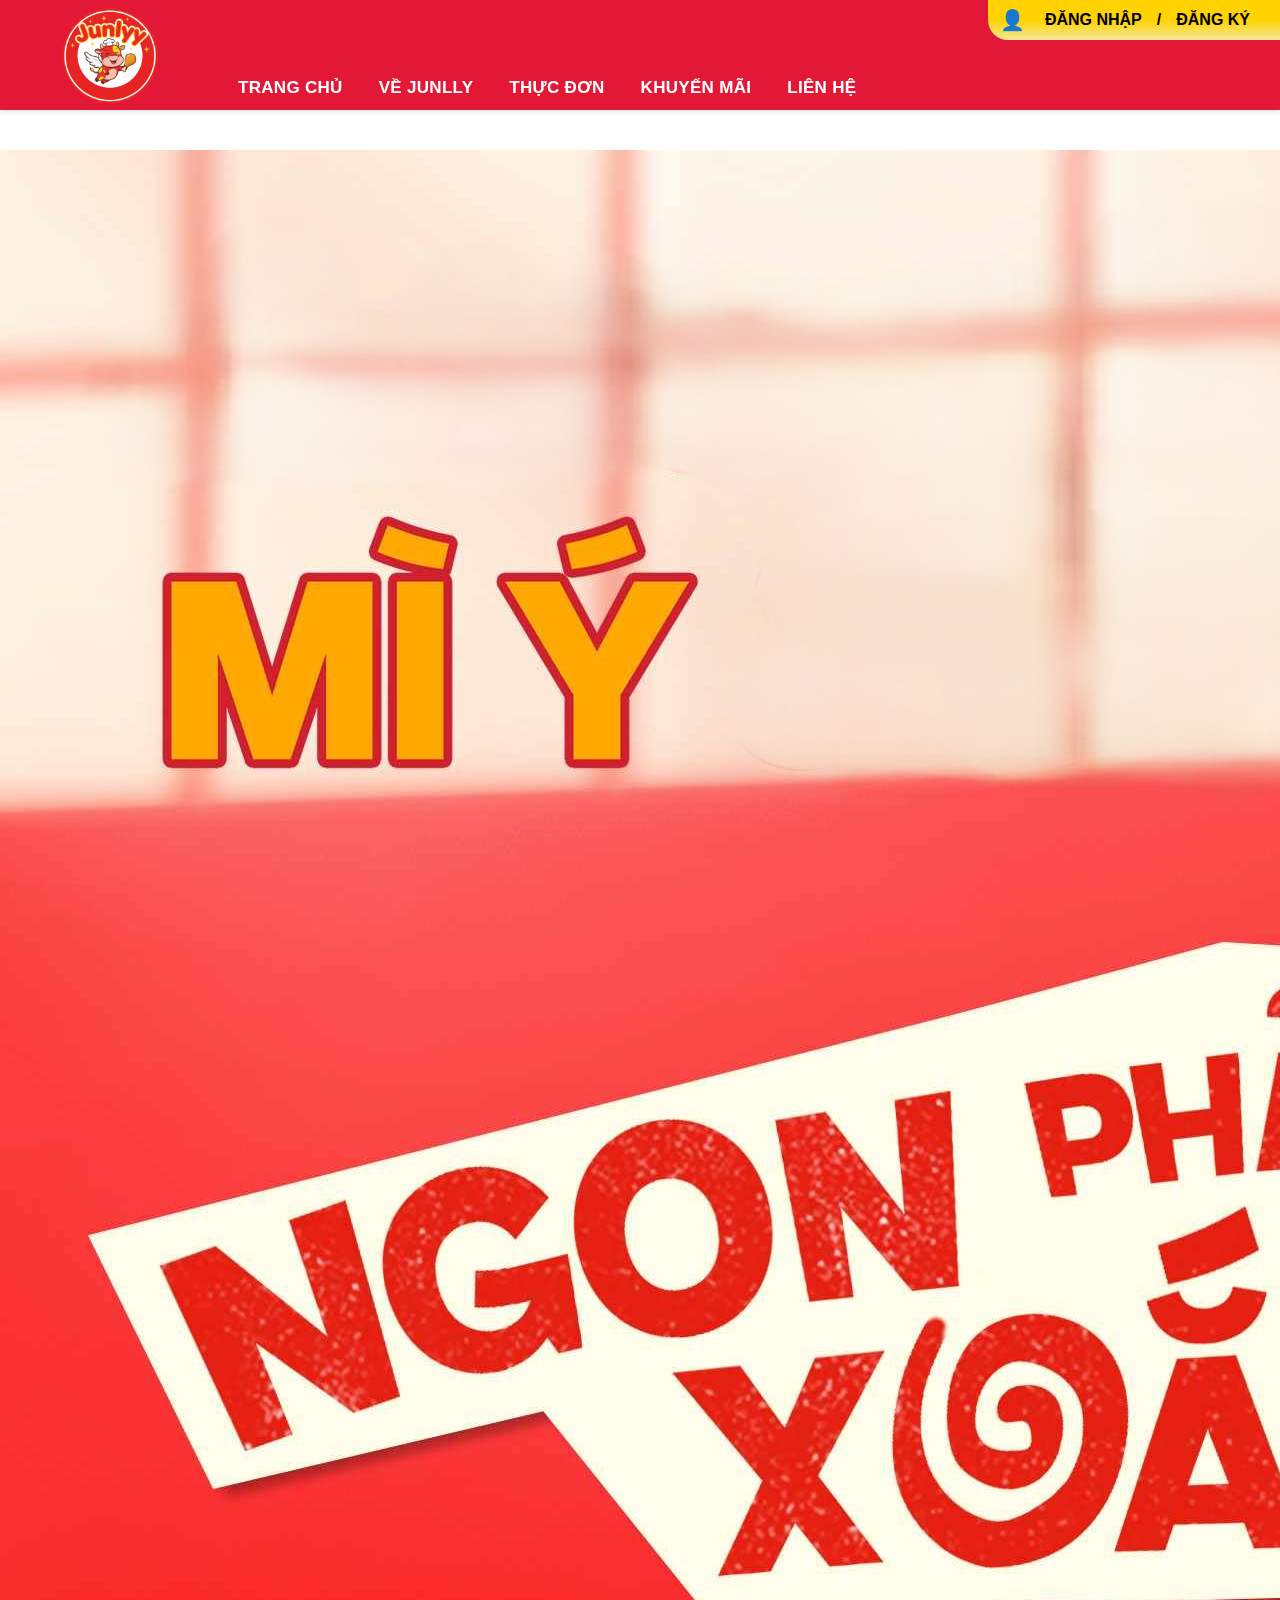
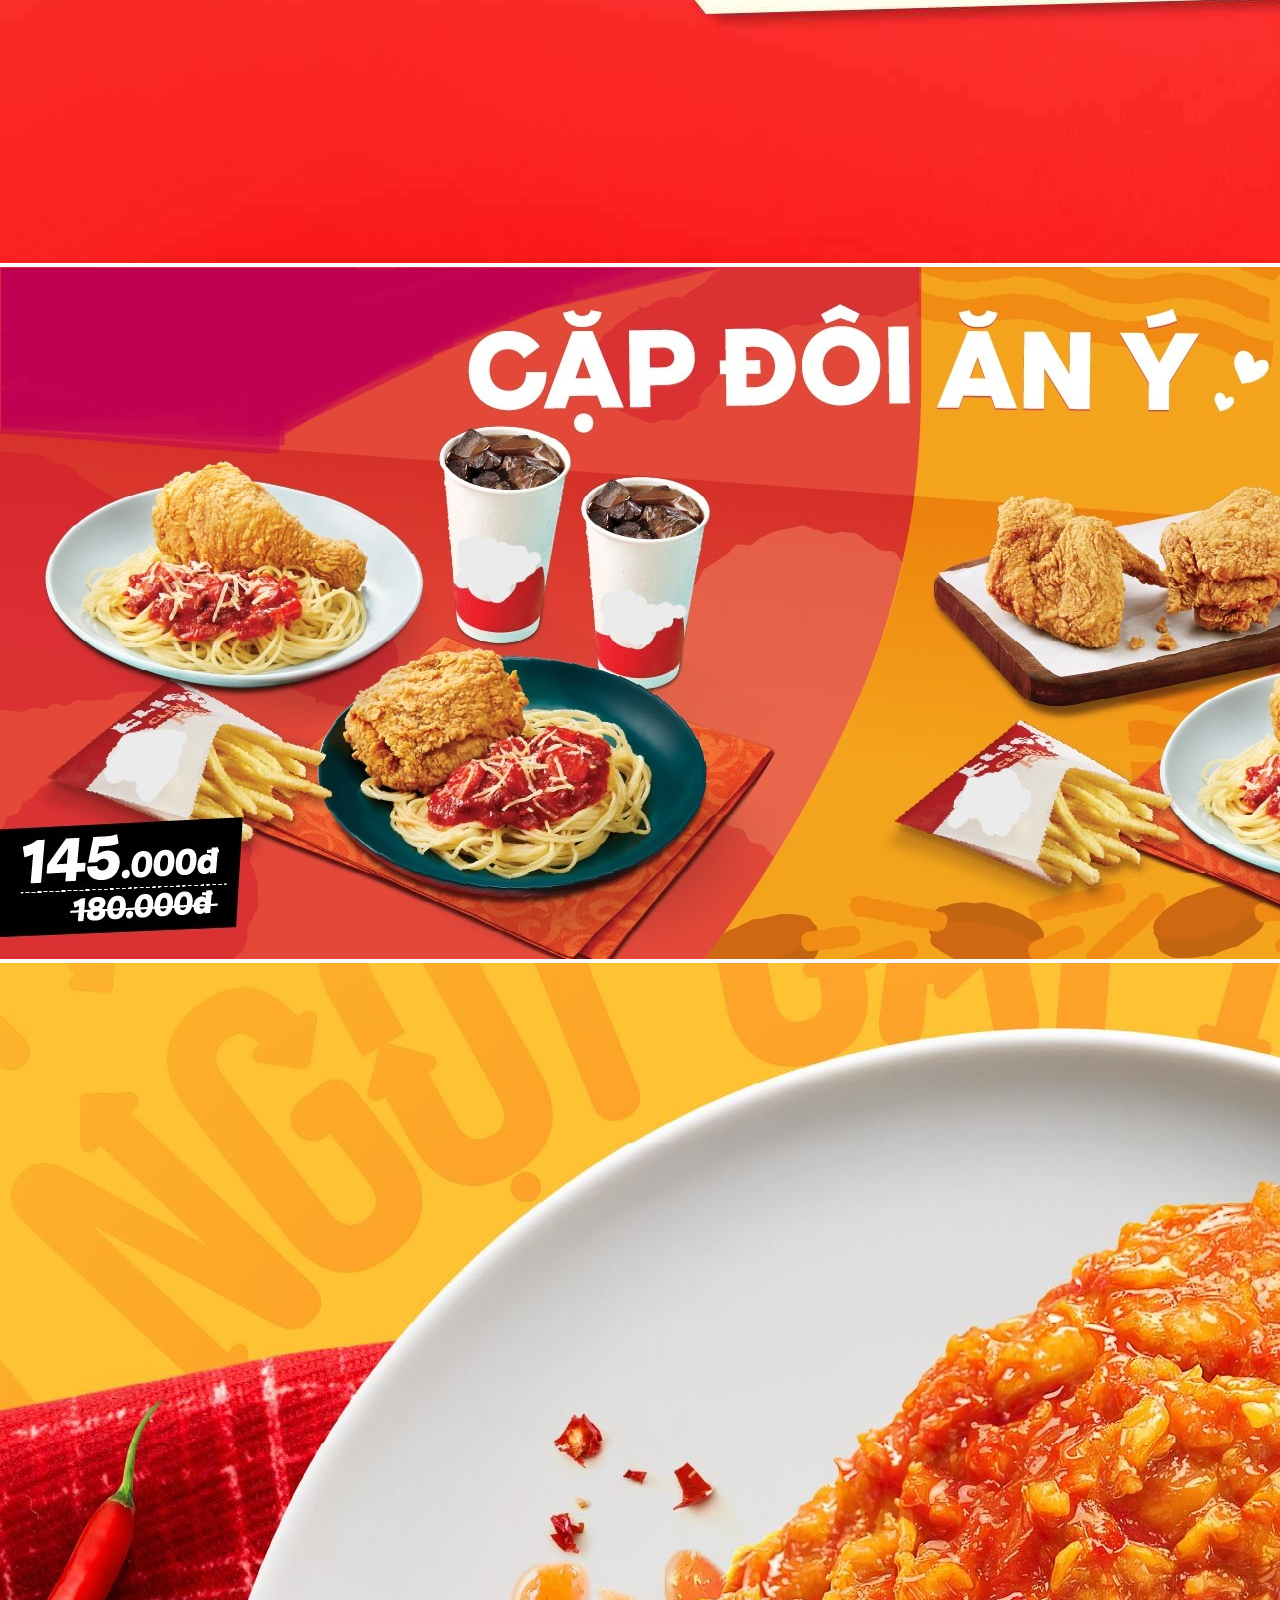
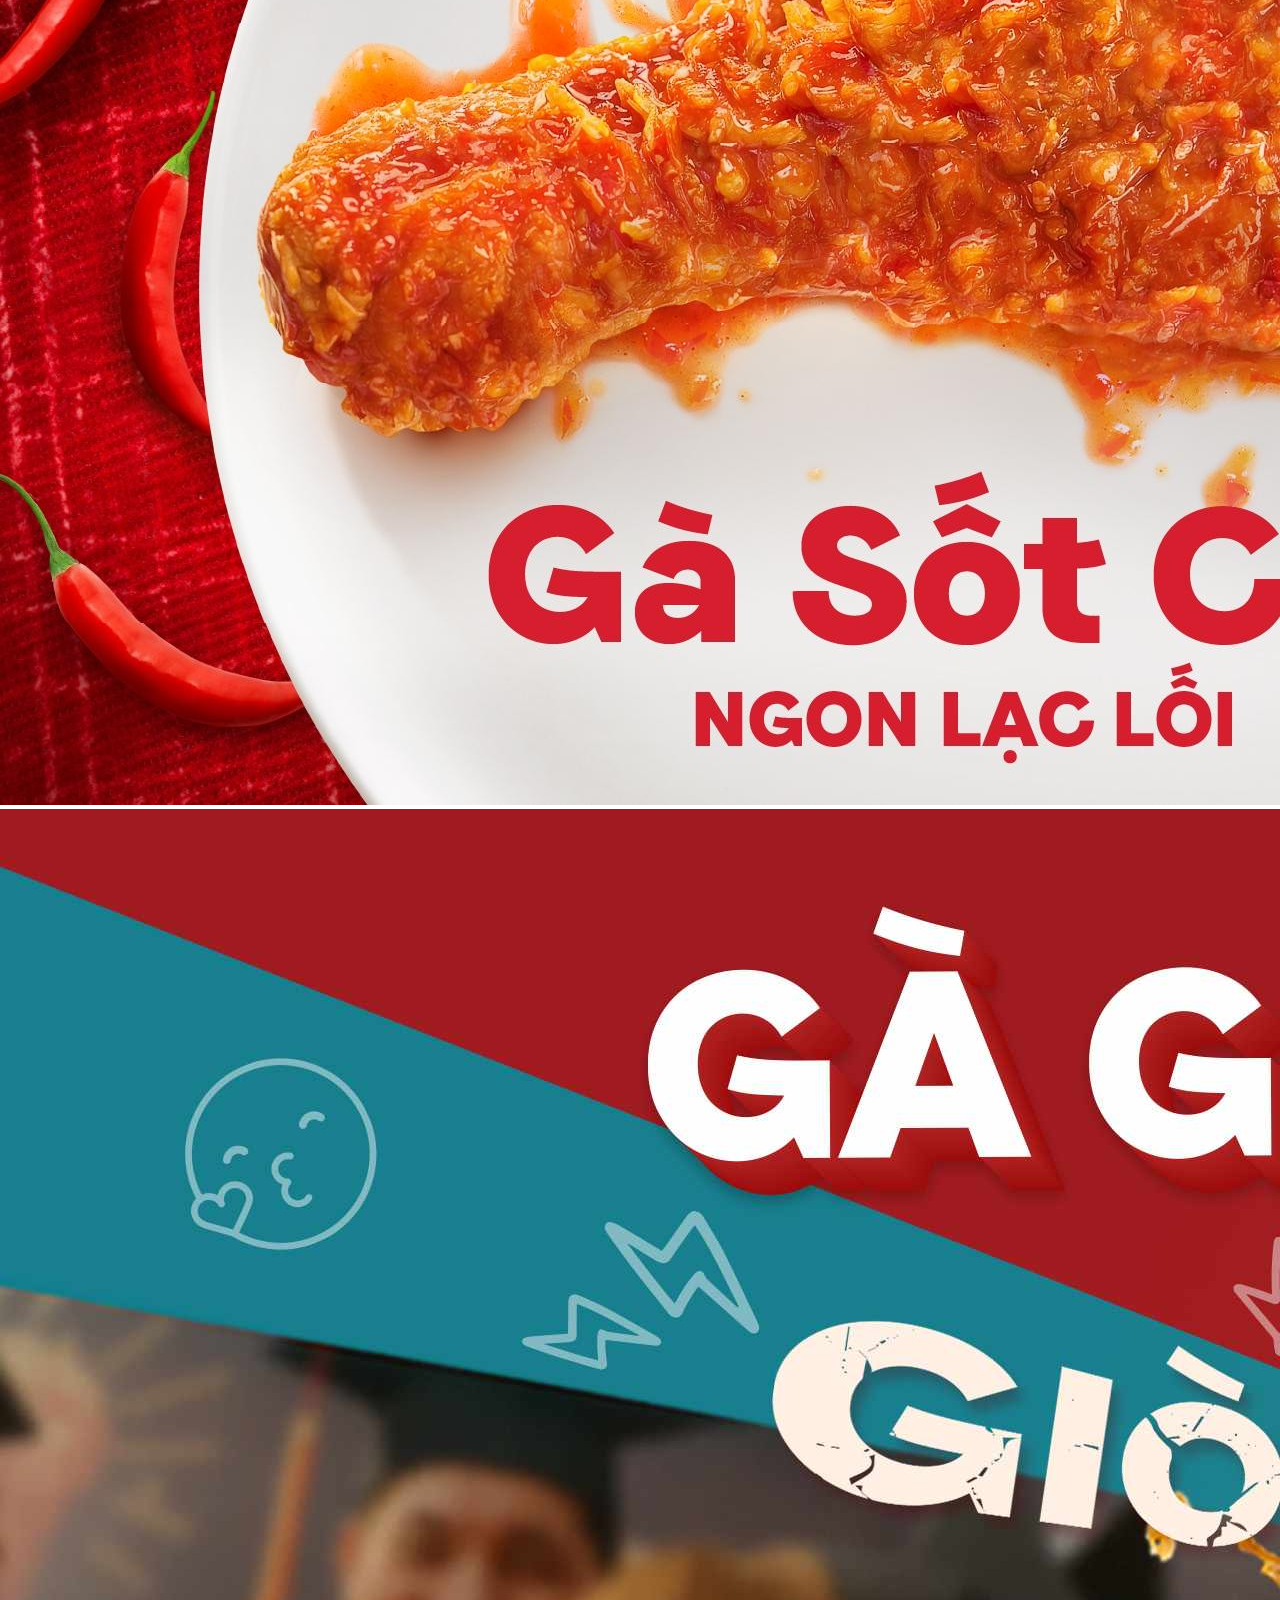
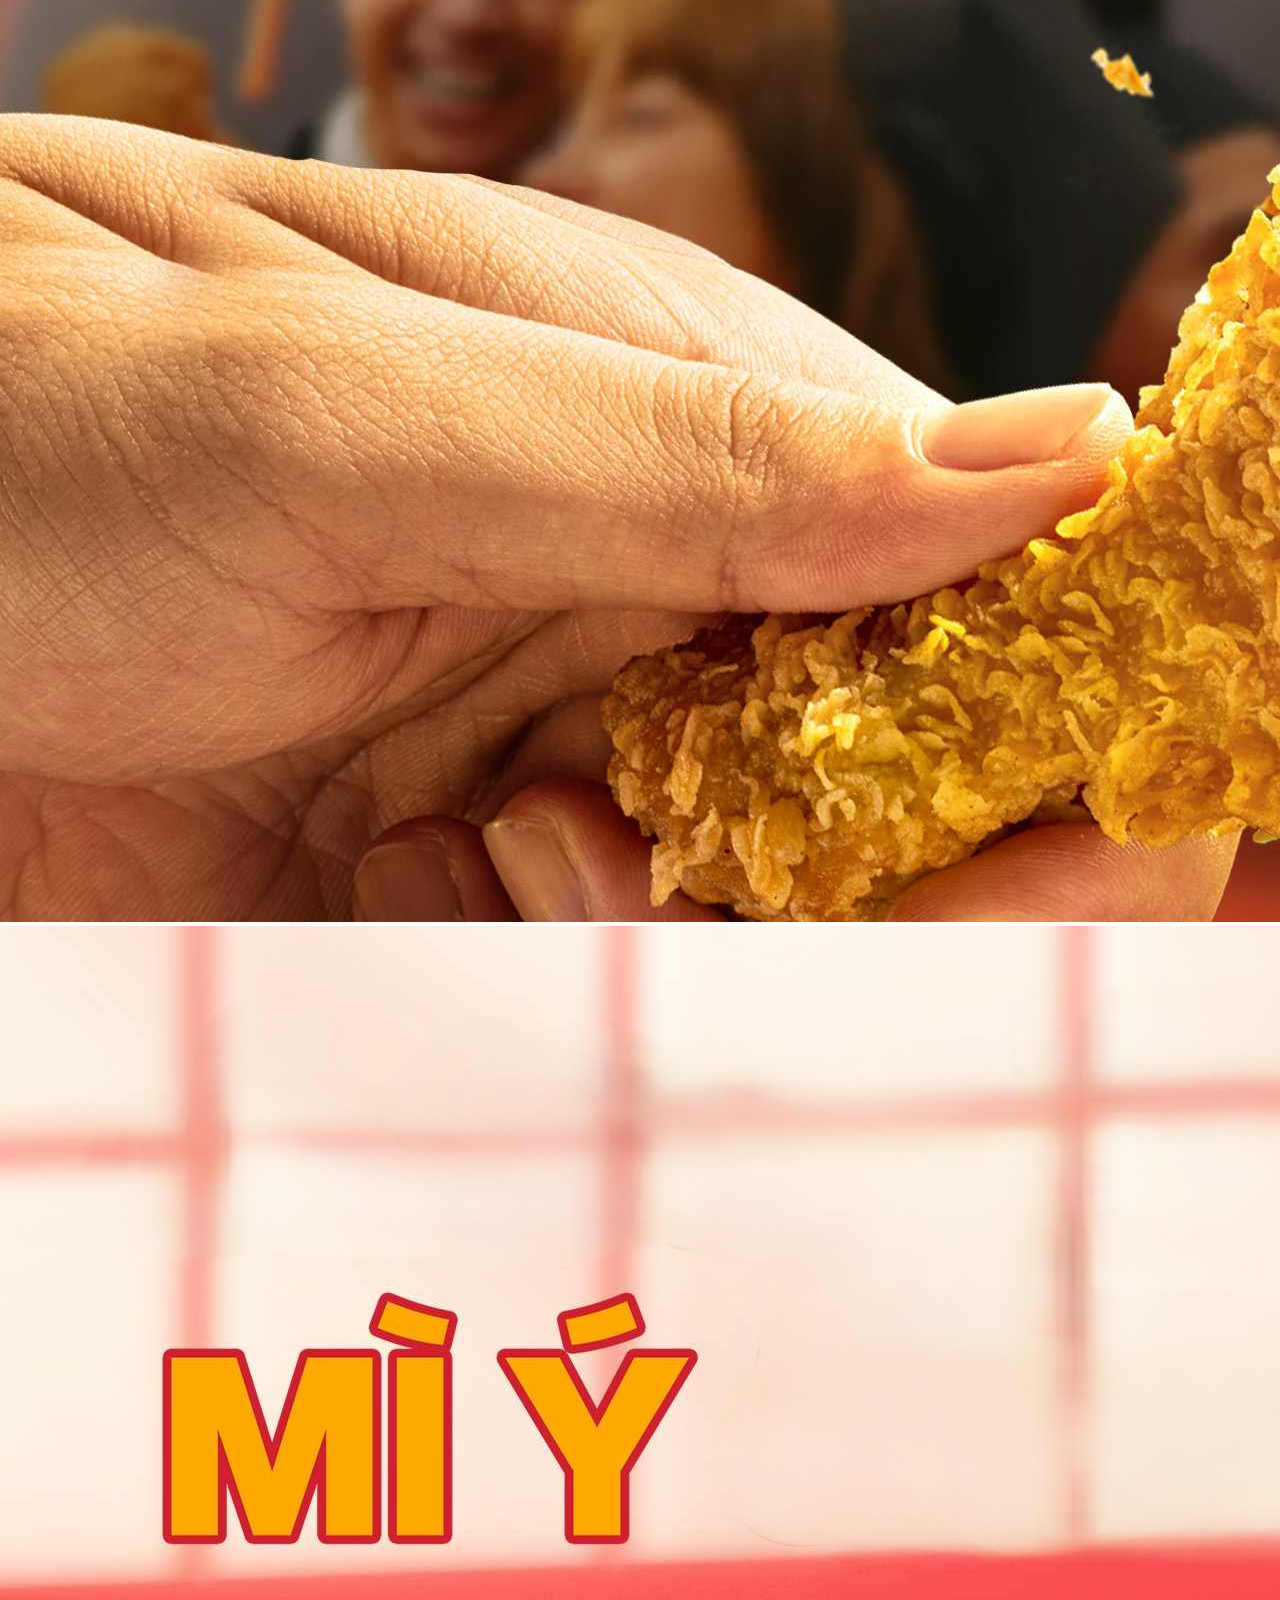
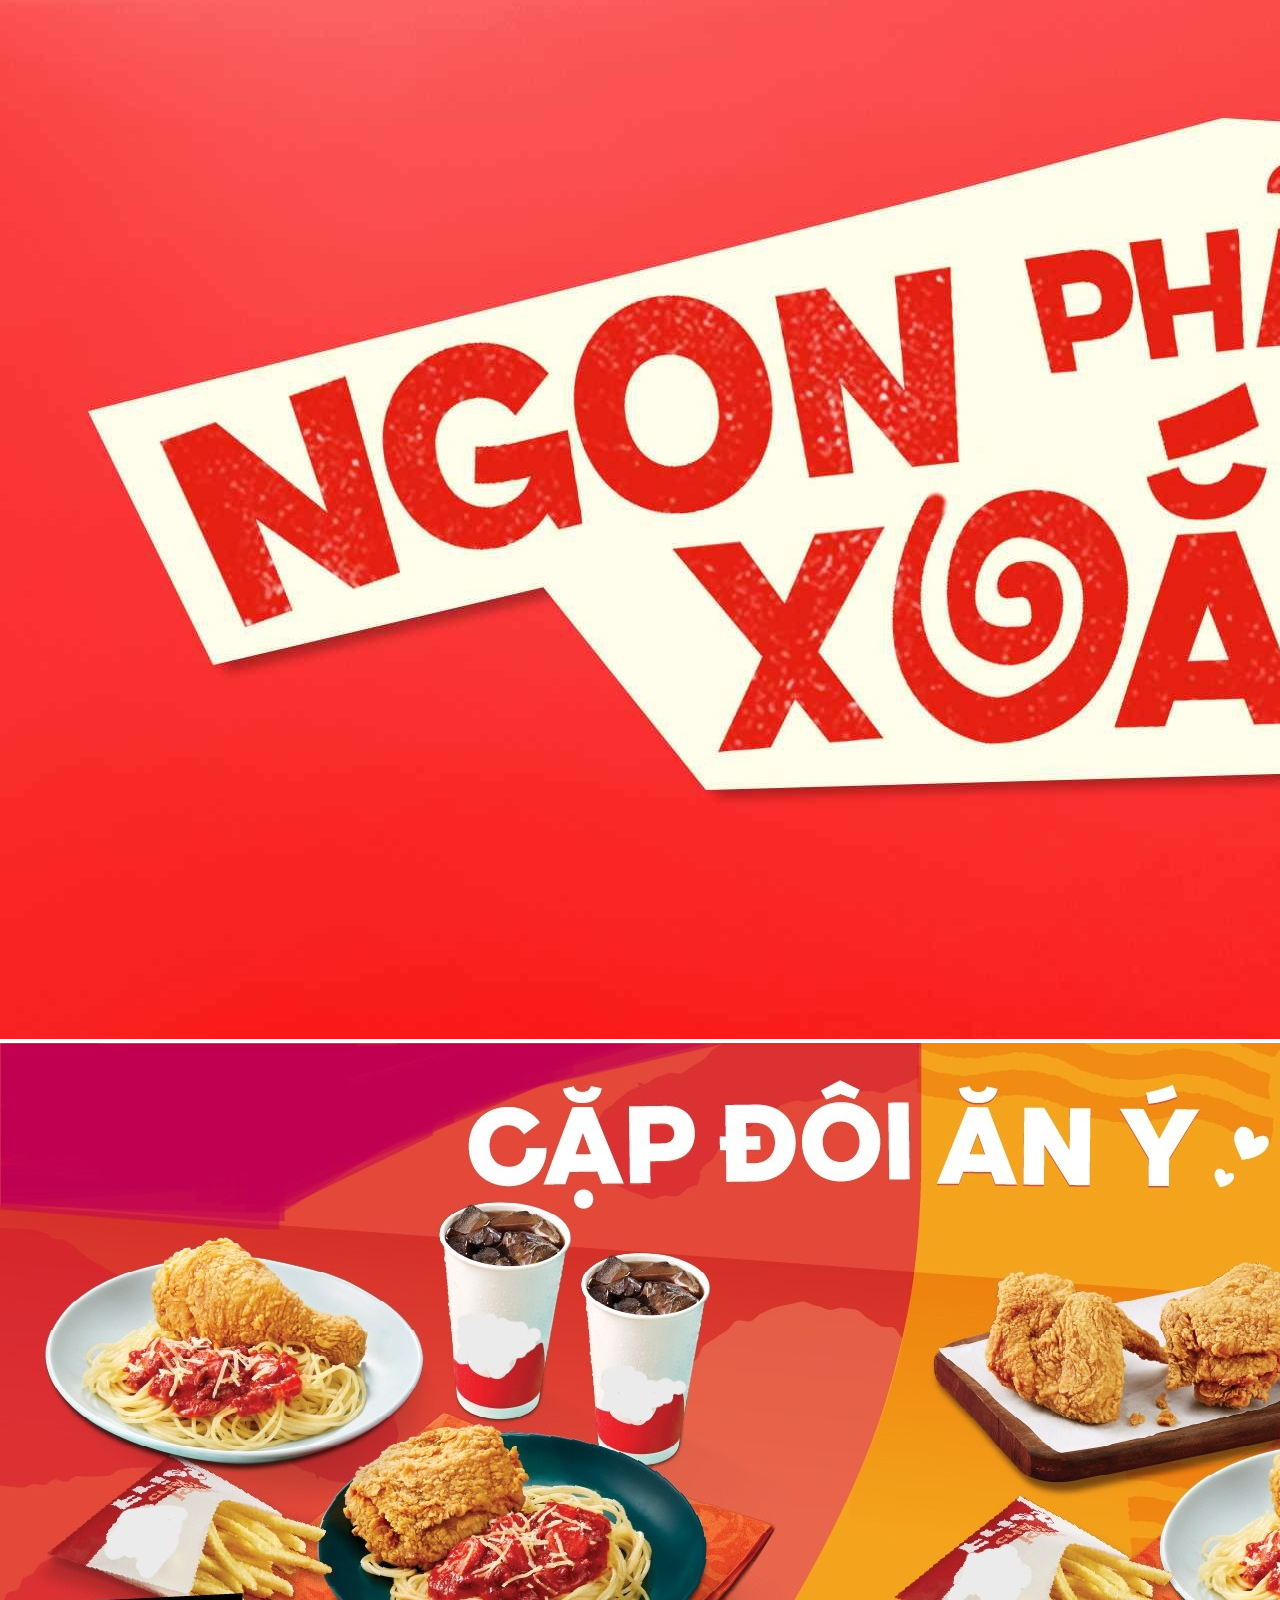
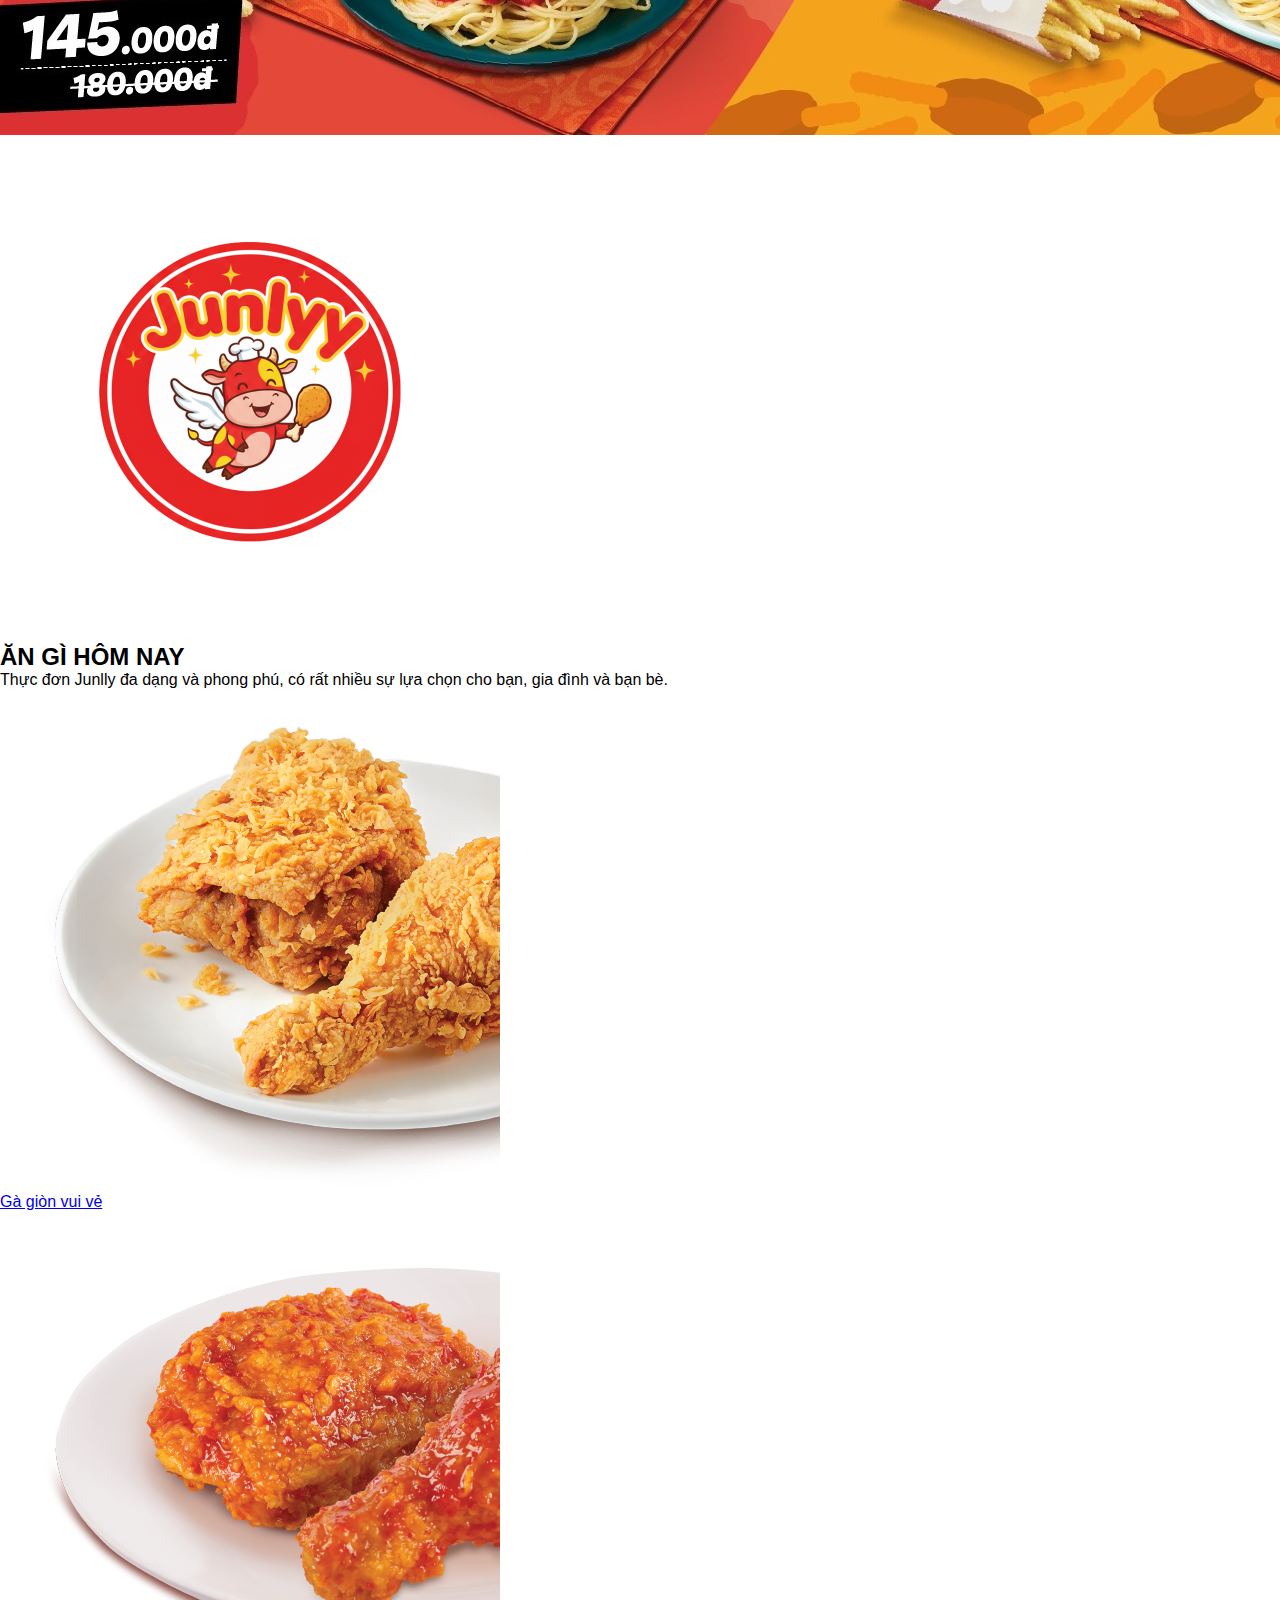
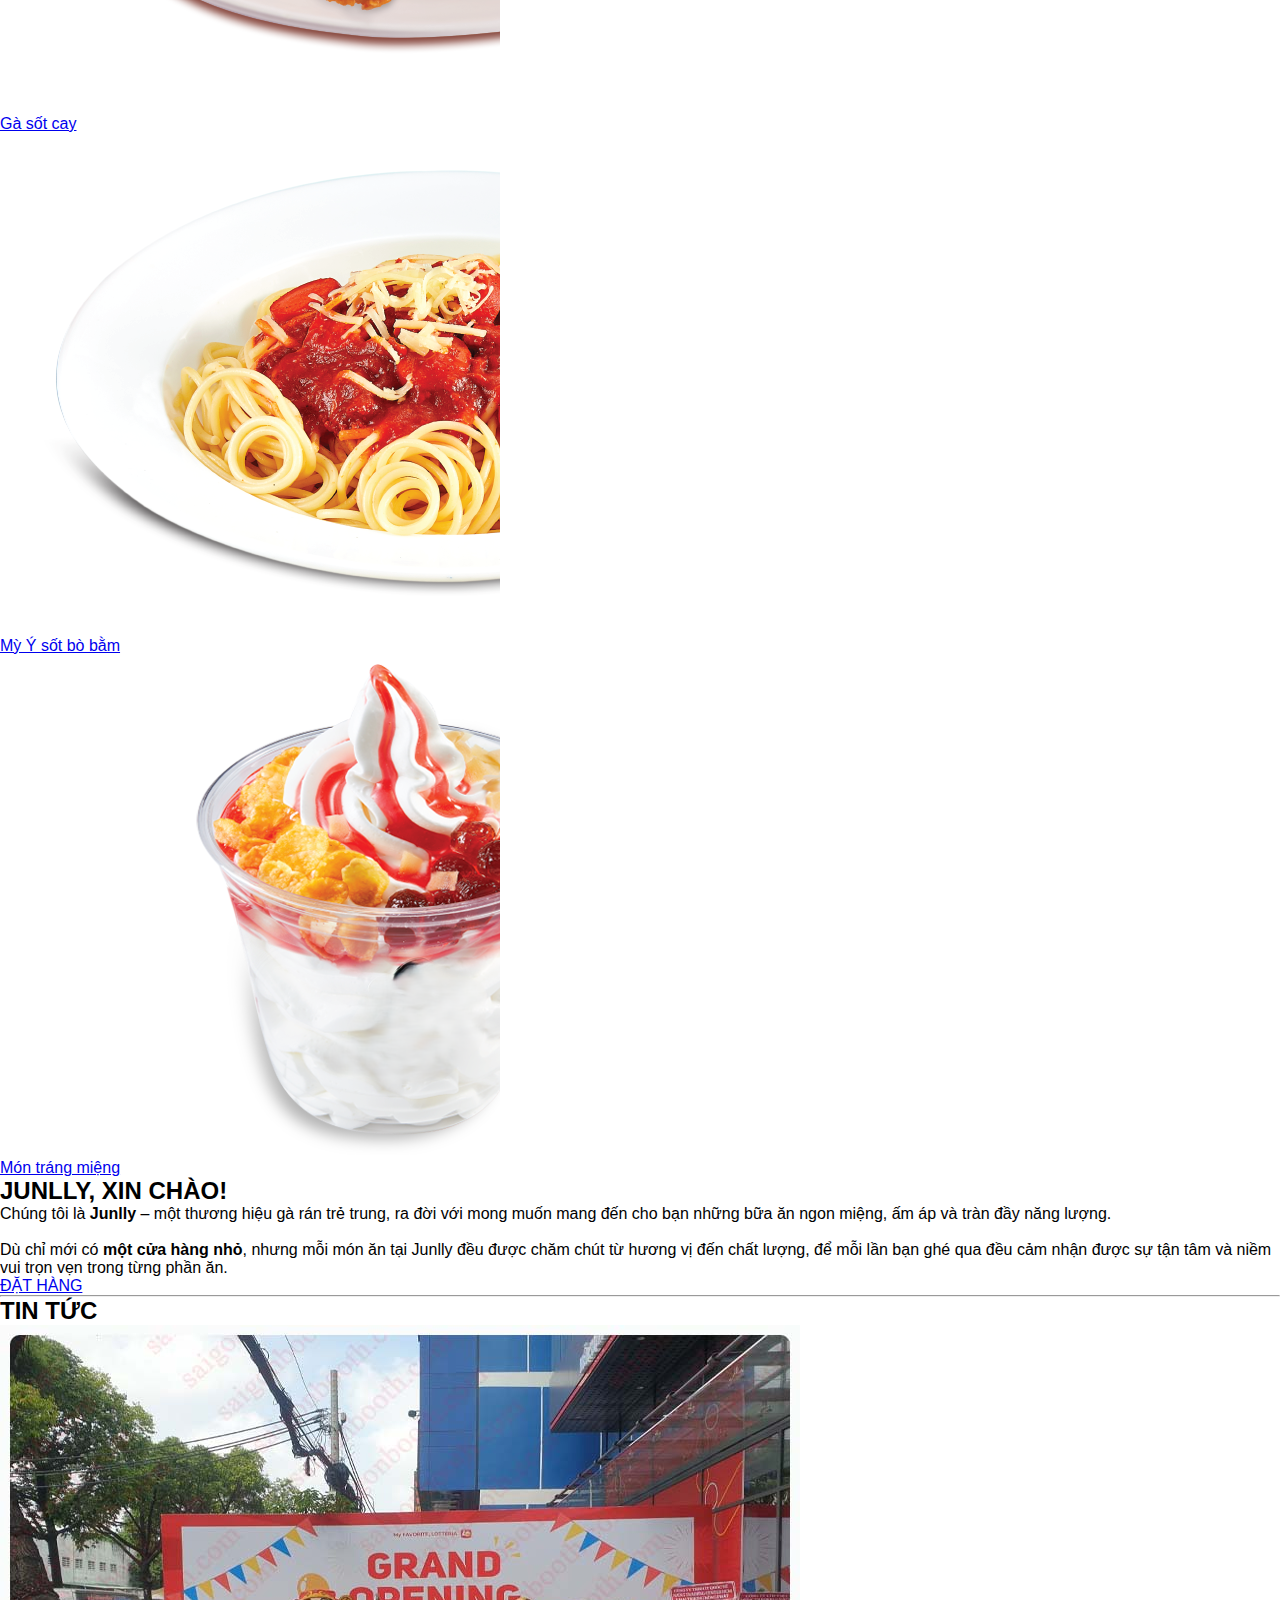
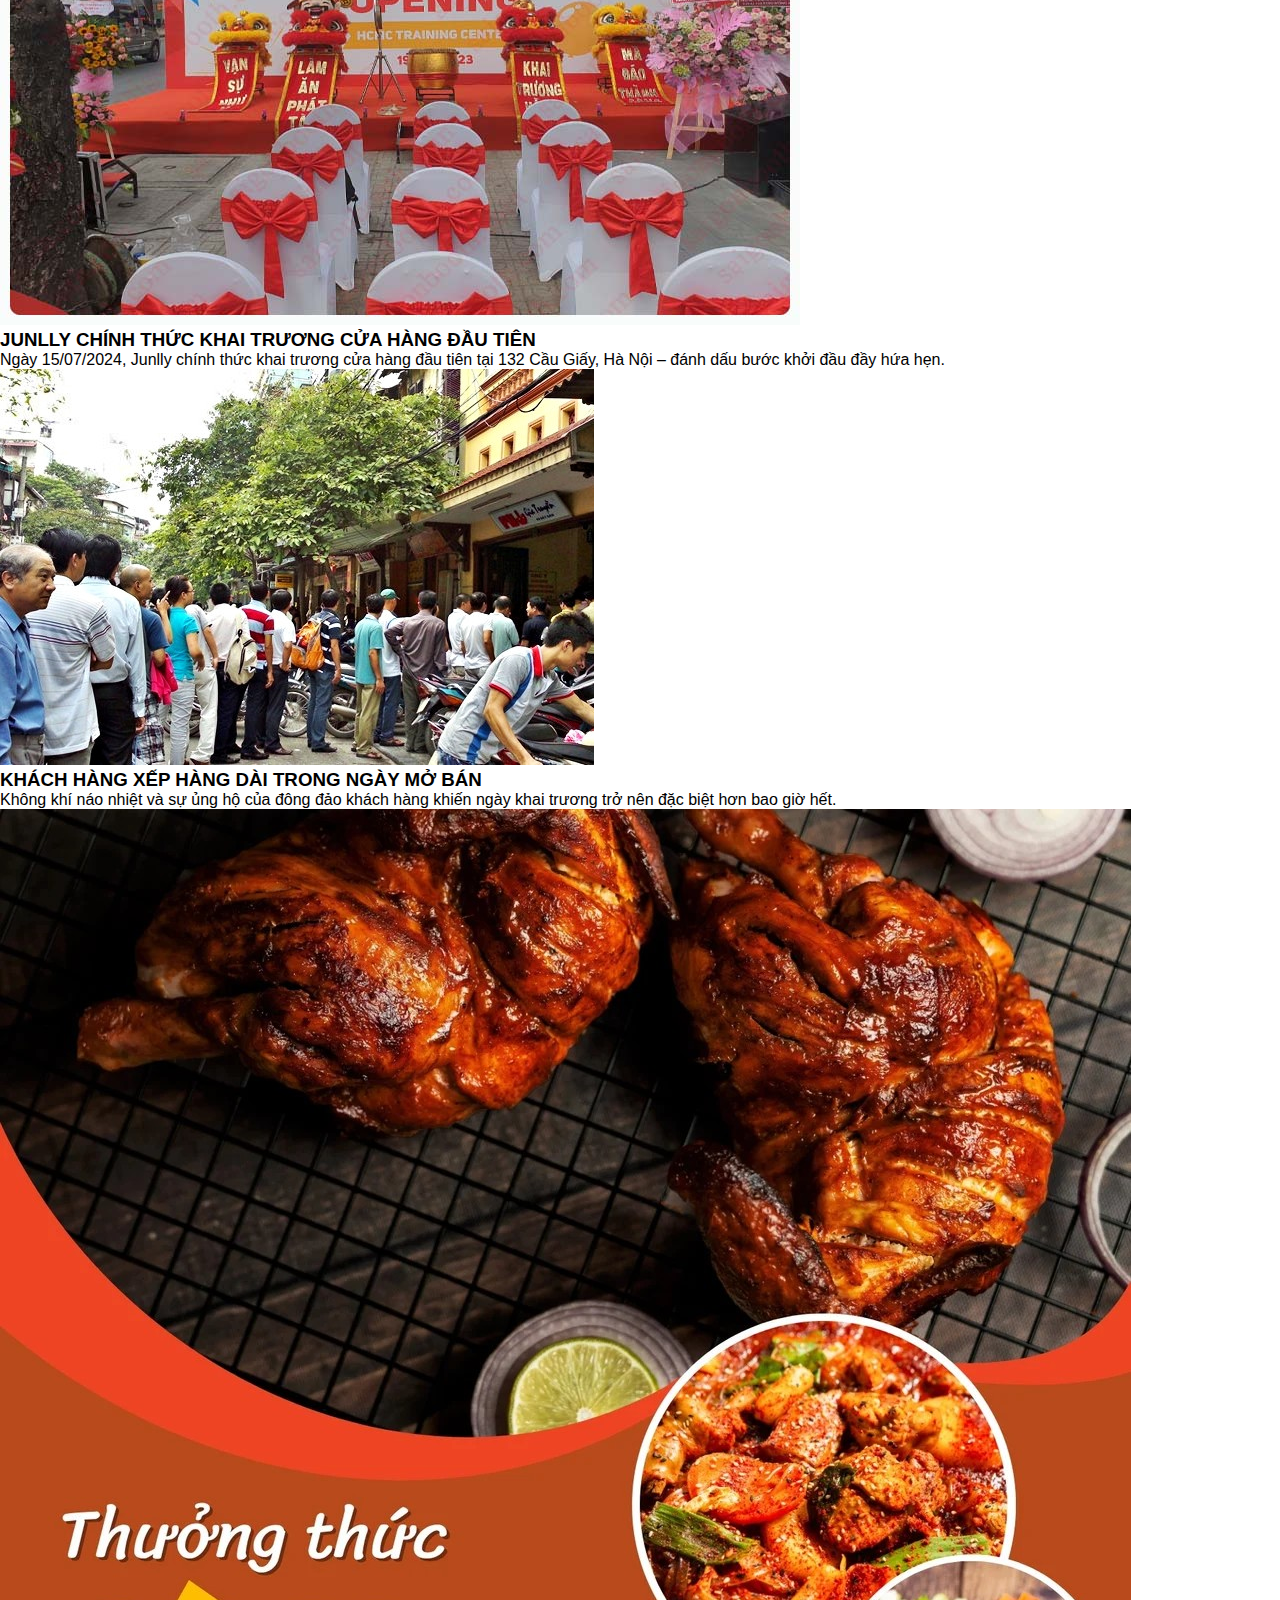
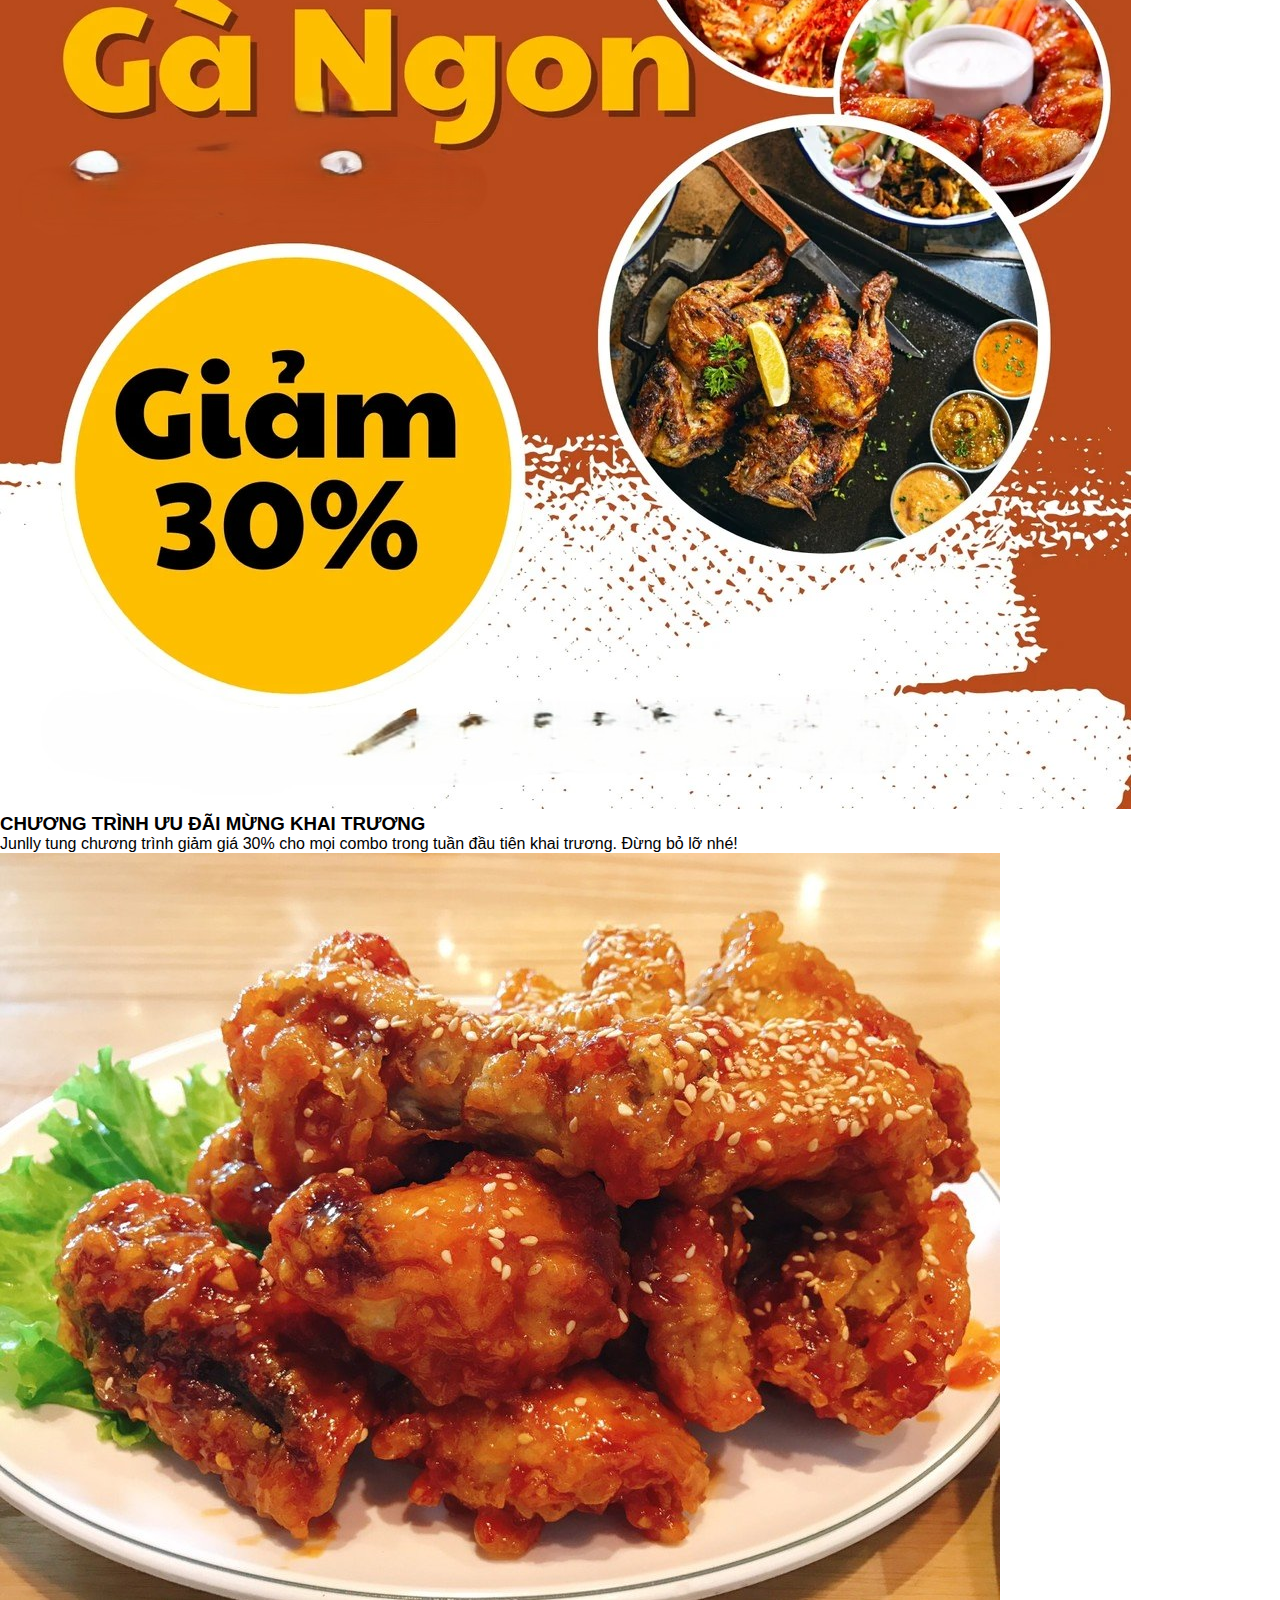
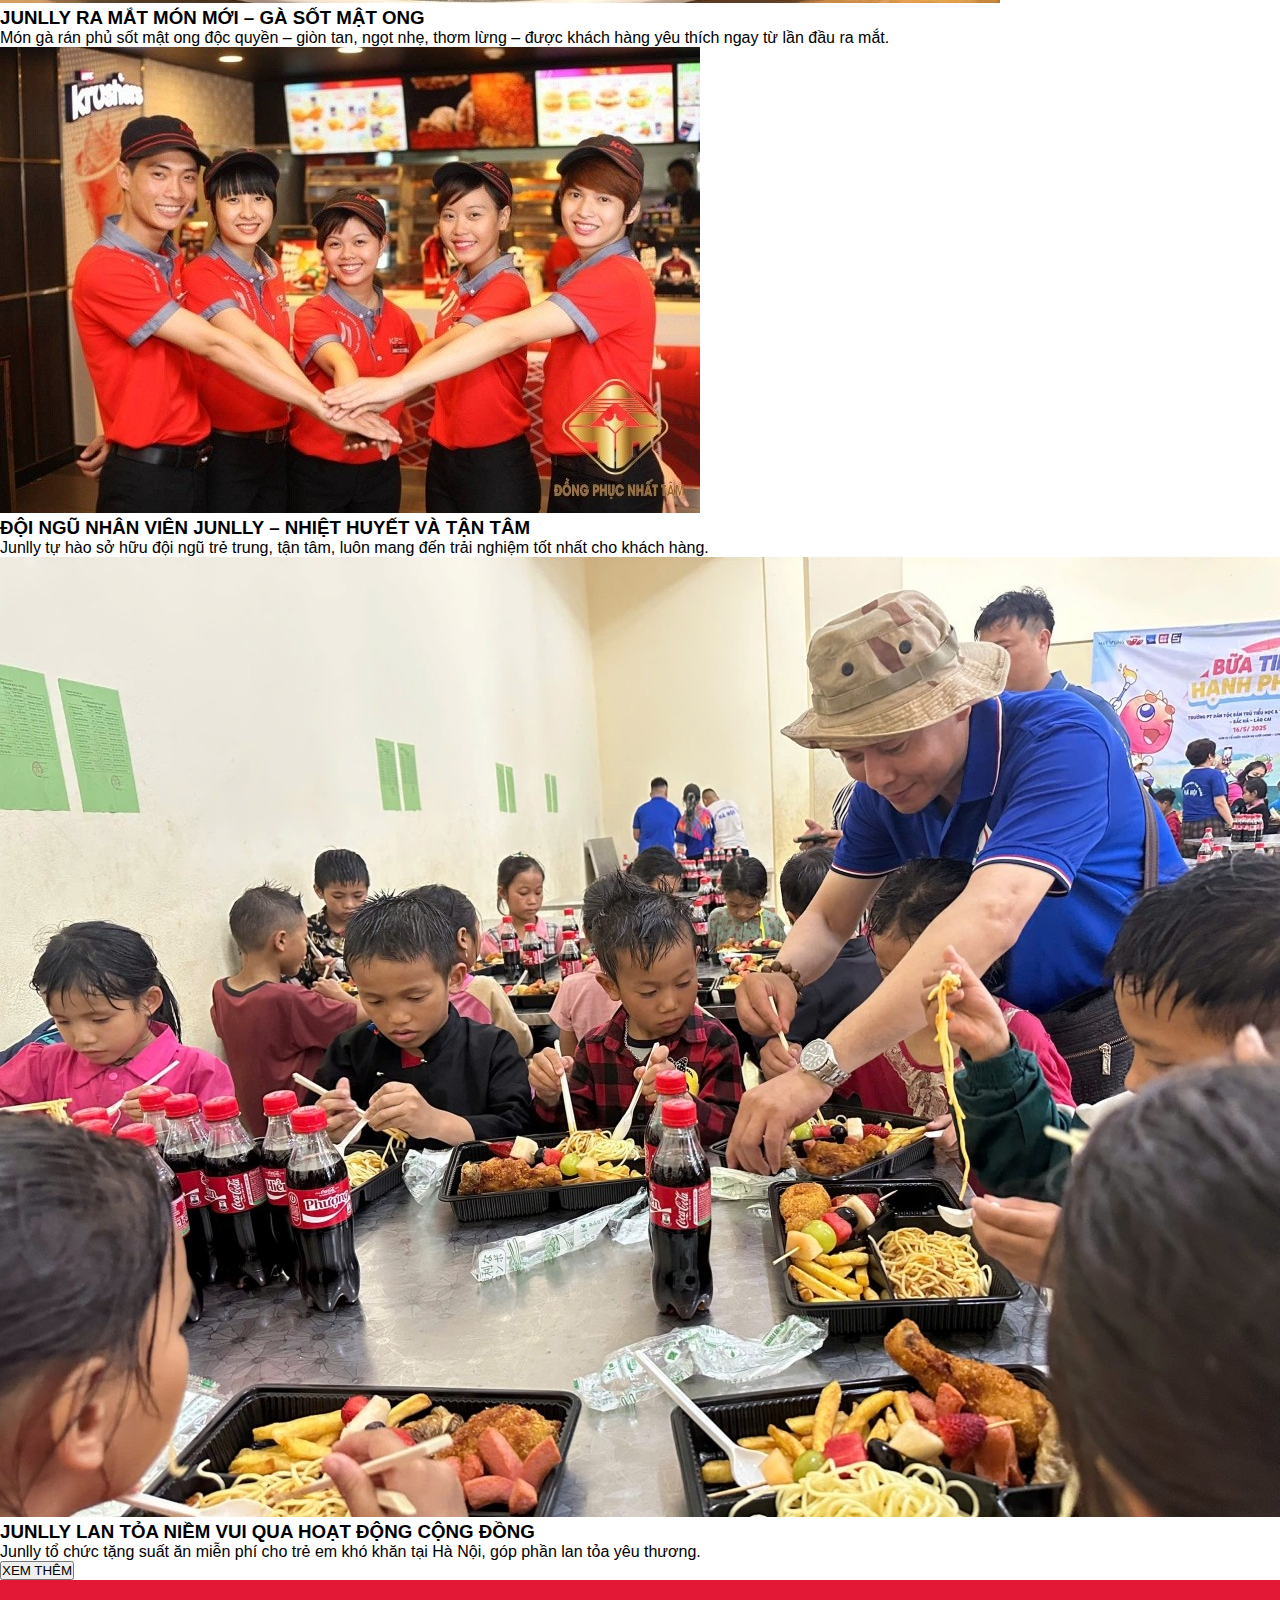
<file: index.html>
<!DOCTYPE html>
<html lang="en">

<head>
    <meta charset="UTF-8">
    <meta name="viewport" content="width=device-width, initial-scale=1.0">
    <title>BTLWEB - Nhóm 5</title>
    <link rel="stylesheet" href="css/menu-footer.css">
    <link rel="stylesheet" href="css/style.css">
</head>

<body>
    <!-- Bắt đầu navbar -->
    <div class="top-bar">
        <div class="auth-links" id="authArea">
            <a href="pages/login.html" id="loginLink">Đăng nhập</a>
            <span class="auth-separator" id="sep">/</span>
            <a href="pages/register.html" id="registerLink">Đăng ký</a>
        </div>
        <div class="user-info" id="userInfo" style="display: none;">
            <span id="welcomeText"></span>
            <button id="logoutBtn" style="margin-left: 15px; background-color: red; font-weight: bold;
            color: black; border: none; border-radius: 8px; padding: 8px 10px; cursor: pointer; font-size: 15px;">
            ĐĂNG XUẤT</button>
        </div>
    </div>

    <nav id="mainNav">
        <div class="logo">
            <img src="/images/logo-icon/logo-junlly.png" alt="logo">
        </div>
        <ul>
            <li><a href="index.html">Trang chủ</a></li>
            <li><a href="pages/about.html">Về Junlly</a></li>
            <li>
                <a href="pages/menu.html">Thực đơn</a>
                <div class="dropdown-menu" id="stickyMenu">
                    <div class="dropdown-content">
                        <div class="menu-item">
                            <a href="pages/menu.html#monngonphaithu">
                                <img src="images/nav-menu/monngonphaithu.png" alt="Món ngon phải thử">
                                <span>Món ngon phải thử</span>
                            </a>
                        </div>
                        <div class="menu-item">
                            <a href="pages/menu.html#garyon">
                                <img src="images/nav-menu/gaRonVuiVe.png" alt="">
                                <span>Gà ròn vui vẻ</span>
                            </a>
                        </div>
                        <div class="menu-item">
                            <a href="pages/menu.html#myy">
                                <img src="images/nav-menu/miY.png" alt="">
                                <span>Mỳ ý Junlly</span>
                            </a>
                        </div>
                        <div class="menu-item">
                            <a href="pages/menu.html#gasotcay">
                                <img src="images/nav-menu/gaSotCay.png" alt="">
                                <span>Gà sốt cay</span>
                            </a>
                        </div>
                        <div class="menu-item">
                            <a href="pages/menu.html#burgercom">
                                <img src="images/nav-menu/burgerVsCom.png" alt="">
                                <span>Burger/Cơm</span>
                            </a>
                        </div>
                        <div class="menu-item">
                            <a href="pages/menu.html#phananphu">
                                <img src="images/nav-menu/phananphu.png" alt="">
                                <span>Phần ăn phụ</span>
                            </a>
                        </div>
                        <div class="menu-item">
                            <a href="pages/menu.html#trangmieng">
                                <img src="images/nav-menu/trangmieng.png" alt="">
                                <span>Món tráng miệng</span>
                            </a>
                        </div>
                        <div class="menu-item">
                            <a href="pages/menu.html#thucuong">
                                <img src="images/nav-menu/thucuong.png" alt="">
                                <span>Thức uống</span>
                            </a>
                        </div>
                    </div>
                </div>
            </li>
            <li><a href="/pages/promotions.html">Khuyến mãi</a></li>
            <li><a href="/pages/contact.html">Liên hệ</a></li>
        </ul>
    </nav>
    <!-- Kết thúc navbar -->

    <!--Bắt đầu carosel-->
    <div class="carousel">
      <div class="slides">
        <img src="images/carosel/banner_miy.jpg" class="slide active" alt="Combo Sinh Nhật" />
        <img src="images/carosel/banner_couple.jpg" class="slide" alt="Couple" />
        <img src="images/carosel/banner_gasotcay.jpg" class="slide" alt="Gà Sốt Cay" />
        <img src="images/carosel/bannner_garonvuive.jpg" class="slide" alt="Mỳ Ý" />
        <img src="images/carosel/banner_miy.jpg" class="slide" alt="Tiệc Sinh Nhật" />
        <img src="images/carosel/banner_couple.jpg" class="slide" alt="Gà Ròn Vui Vẻ" />
      </div>

      <div class="dots">
        <span class="dot active" data-index="0"></span>
        <span class="dot" data-index="1"></span>
        <span class="dot" data-index="2"></span>
        <span class="dot" data-index="3"></span>
        <span class="dot" data-index="4"></span>
        <span class="dot" data-index="5"></span>
      </div>
    </div>
    <!--Kết thúc carousel-->
    
    <!--Hôm nay ăn gì-->
    <section class="today-menu">
      <div class="menu-intro">
        <img src="images/logo-icon/logo-junlly.png" class="today-menu-logo" />
        <h2>ĂN GÌ HÔM NAY</h2>
        <p>
          Thực đơn Junlly đa dạng và phong phú, có rất nhiều sự lựa chọn cho bạn, gia đình và bạn bè.
        </p>
      </div>

      <div class="menu-items">
        <a class="menu-card" href="#">
          <img src="images/today-menu/ga_gion_vui_ve.png">
          <p class="menu-title">Gà giòn vui vẻ</p>
        </a>

        <a class="menu-card" href="#">
          <img src="images/today-menu/ga_sot_cay.png">
          <p class="menu-title">Gà sốt cay</p>
        </a>

        <a class="menu-card" href="#">
          <img src="images/today-menu/my_y_sot_bo_bam.png">
          <p class="menu-title">Mỳ Ý sốt bò bằm</p>
        </a>

        <a class="menu-card" href="#">
          <img src="images/today-menu/mon_trang_mieng.png">
          <p class="menu-title">Món tráng miệng</p>
        </a>
      </div>
    </section>
    <!--Hôm nay ăn gì-->

  
    <!-- Phần giới thiệu Jollibee -->
    <section class="intro-section">
      <div class="intro-content">
        <h2>JUNLLY, XIN CHÀO!</h2>
        <p>
          Chúng tôi là <strong>Junlly</strong> – một thương hiệu gà rán trẻ trung, ra đời
          với mong muốn mang đến cho bạn những bữa ăn ngon miệng, ấm áp và tràn đầy
          năng lượng.  
          <br><br>
          Dù chỉ mới có <strong>một cửa hàng nhỏ</strong>, nhưng mỗi món ăn tại Junlly đều được
          chăm chút từ hương vị đến chất lượng, để mỗi lần bạn ghé qua đều cảm nhận
          được sự tận tâm và niềm vui trọn vẹn trong từng phần ăn.
        </p>
        <a href="pages/menu.html" class="btn-order">ĐẶT HÀNG</a>
      </div>
    </section>
    <!--Kết thúc giới thiệu-->
    <hr>
    <!-- Bắt đầu phần Tin tức -->
    <section class="news-section">
      <h2 class="news-title">TIN TỨC</h2>
      <div class="news-container" id="news-container">

        <div class="news-card">
          <img src="images/news/img1.jpg" alt="Tin 1">
          <h3>JUNLLY CHÍNH THỨC KHAI TRƯƠNG CỬA HÀNG ĐẦU TIÊN</h3>
          <p>Ngày 15/07/2024, Junlly chính thức khai trương cửa hàng đầu tiên tại 132 Cầu Giấy, Hà Nội – đánh dấu bước khởi đầu đầy hứa hẹn.</p>
        </div>

        <div class="news-card">
          <img src="images/news/img2.jpg" alt="Tin 2">
          <h3>KHÁCH HÀNG XẾP HÀNG DÀI TRONG NGÀY MỞ BÁN</h3>
          <p>Không khí náo nhiệt và sự ủng hộ của đông đảo khách hàng khiến ngày khai trương trở nên đặc biệt hơn bao giờ hết.</p>
        </div>

        <div class="news-card">
          <img src="images/news/img3.jpg" alt="Tin 3">
          <h3>CHƯƠNG TRÌNH ƯU ĐÃI MỪNG KHAI TRƯƠNG</h3>
          <p>Junlly tung chương trình giảm giá 30% cho mọi combo trong tuần đầu tiên khai trương. Đừng bỏ lỡ nhé!</p>
        </div>

        <div class="news-card">
          <img src="images/news/img4.jpg" alt="Tin 4">
          <h3>JUNLLY RA MẮT MÓN MỚI – GÀ SỐT MẬT ONG</h3>
          <p>Món gà rán phủ sốt mật ong độc quyền – giòn tan, ngọt nhẹ, thơm lừng – được khách hàng yêu thích ngay từ lần đầu ra mắt.</p>
        </div>

        <div class="news-card">
          <img src="images/news/img5.jpg" alt="Tin 5">
          <h3>ĐỘI NGŨ NHÂN VIÊN JUNLLY – NHIỆT HUYẾT VÀ TẬN TÂM</h3>
          <p>Junlly tự hào sở hữu đội ngũ trẻ trung, tận tâm, luôn mang đến trải nghiệm tốt nhất cho khách hàng.</p>
        </div>

        <div class="news-card">
          <img src="images/news/img6.jpg" alt="Tin 6">
          <h3>JUNLLY LAN TỎA NIỀM VUI QUA HOẠT ĐỘNG CỘNG ĐỒNG</h3>
          <p>Junlly tổ chức tặng suất ăn miễn phí cho trẻ em khó khăn tại Hà Nội, góp phần lan tỏa yêu thương.</p>
        </div>

      </div>

      <div class="news-btn-container">
        <button id="toggleNewsBtn" class="btn-more">XEM THÊM</button>
      </div>
    </section>

    <!-- Kết thúc phần Tin tức -->

    <!-- Bắt đầu footer -->
    <footer>
        <div class="footer-container">
            <div class="footer-logo">
                <img src="images/logo-icon/logo-junlly.png">
            </div>

            <div class="footer-left">

                <p><strong>CỬA HÀNG GÀ RÁN JUNLLY</strong></p>
                <p>Địa chỉ: 132 Cầu Giấy, Nghĩa Đô, Hà Nội</p>
                <p>Điện thoại: 123456789</p>
                <p>Tổng đài: <strong>1900-1533</strong></p>
                <p>Mã số thuế: 0301234567</p>
                <p>Ngày cấp: 15/07/2008 – Nơi cấp: Cục Thuế Hà Nội</p>
            </div>

            <div class="footer-center">
                <ul>
                    <li><a href="/BTLweb-Nhom5/pages/contact.html">Liên hệ</a></li>
                    <li><a href="#">Chính sách và quy định chung</a></li>
                    <li><a href="#">Chính sách thanh toán khi đặt hàng</a></li>
                    <li><a href="#">Chính sách hoạt động</a></li>
                    <li><a href="#">Chính sách bảo mật thông tin</a></li>
                    <li><a href="#">Chính sách cookie</a></li>
                    <li><a href="#">Thông tin vận chuyển và giao nhận</a></li>
                    <li><a href="#">Thông tin đăng ký giao dịch chung</a></li>
                    <li><a href="#">Hướng dẫn đặt phần ăn</a></li>
                </ul>
            </div>

            <div class="footer-right">
                <h4>Hãy kết nối với chúng tôi</h4>
                <a href="#">
                    <img src="images/logo-icon/icon-fb.png" alt="Facebook">
                    <span>Facebook</span>
                </a>
                <img src="images/logo-icon/bocongthuong.png" alt="Đã thông báo Bộ Công Thương" class="footer-cert">

                <h4 style="line-height: 1.3; margin-bottom: 20px;">Tải ứng dụng đặt hàng với nhiều ưu đãi hơn</h4>
                <div class="app-links">
                    <a href="#"><img src="images/logo-icon/logo_playstore.png" alt="Google Play"></a>
                    <a href="#"><img src="images/logo-icon/logo_appstore.png" alt="App Store"></a>
                </div>
            </div>
        </div>

        <div class="footer-bottom">
            <p>© 2020 Junlly Viet Nam</p>
        </div>
    </footer>
    <!-- Kết thúc footer -->
     
    <script src="js/main.js"></script>
    <script src="js/news.js"></script>
    <script src="js/userStatus.js"></script>
</body>

</html>
</file>
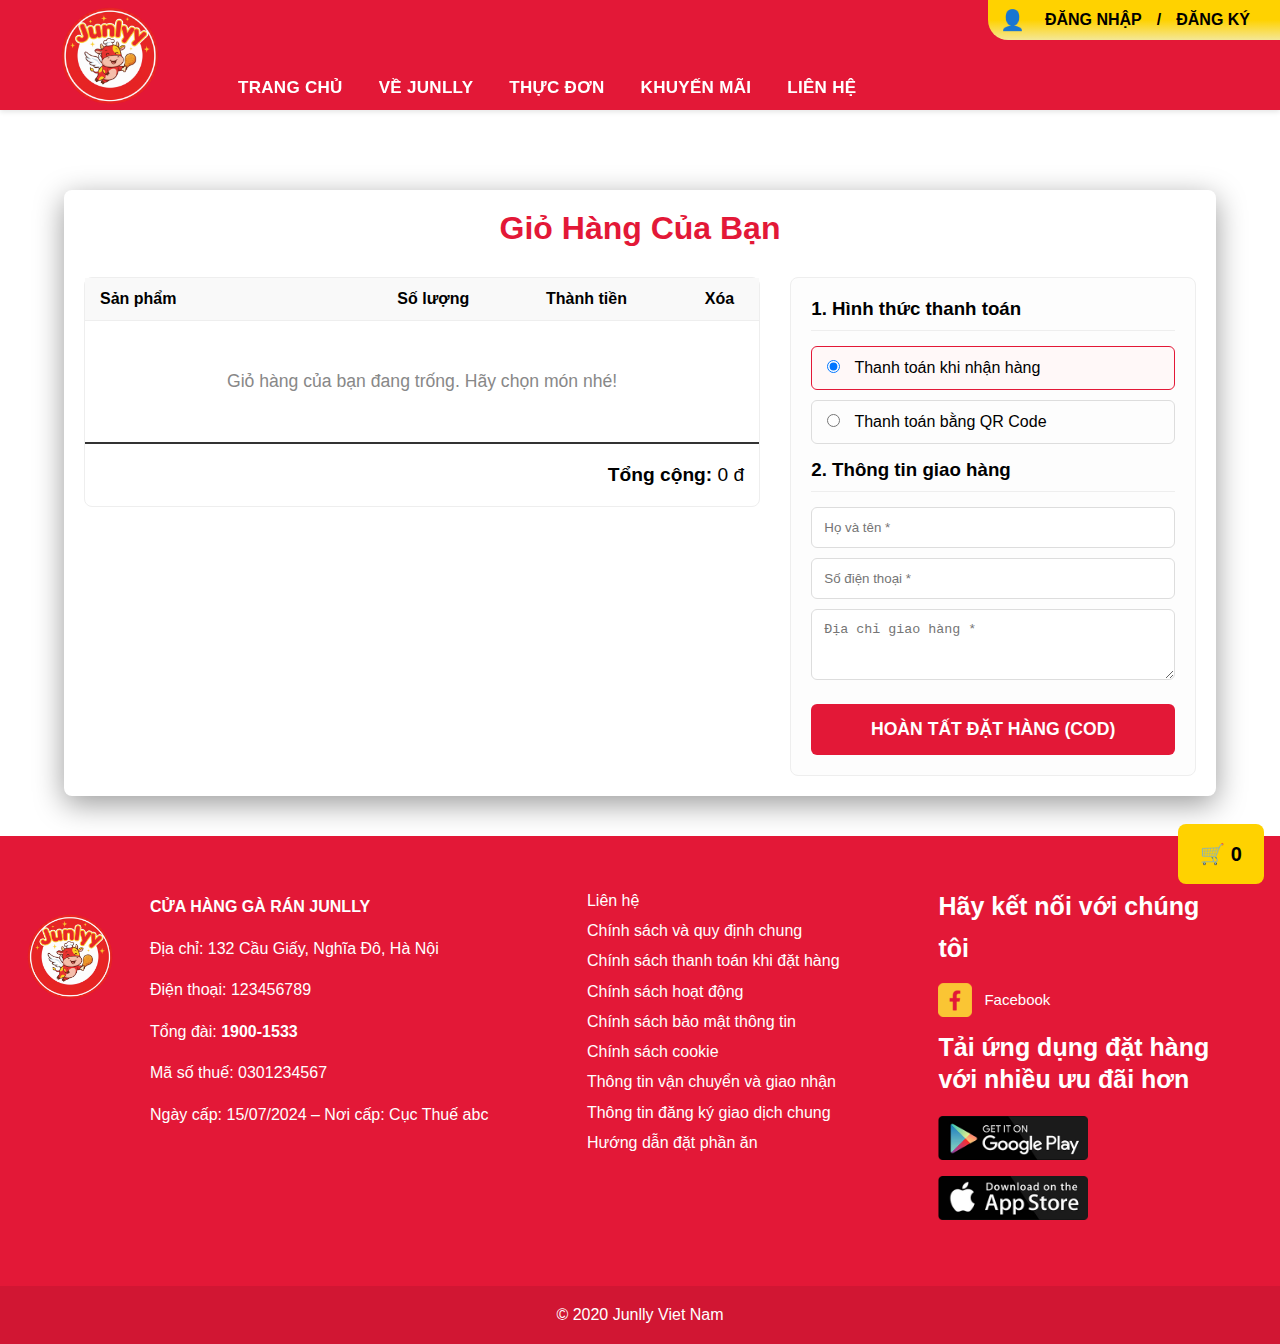
<file: pages/cart.html>
<!DOCTYPE html>
<html lang="vi">
<head>
    <meta charset="UTF-8">
    <meta name="viewport" content="width=device-width, initial-scale=1.0">
    <title>Giỏ hàng</title>
    <link rel="stylesheet" href="../css/nav-footer.css">
    <link rel="stylesheet" href="../css/cart-page.css">
</head>
<body>
    <!-- Bắt đầu navbar -->
    <div class="top-bar">
        <div class="auth-links" id="authArea">
            <a href="login.html" id="loginLink">Đăng nhập</a>
            <span class="auth-separator" id="sep">/</span>
            <a href="register.html" id="registerLink">Đăng ký</a>
        </div>
        <div class="user-info" id="userInfo" style="display: none;">
            <span id="welcomeText"></span>
            <button id="logoutBtn">ĐĂNG XUẤT</button>
        </div>
    </div>

    <nav  id="mainNav">
        <div class="logo">
            <img src="../images/logo-icon/logo-junlly.png" alt="logo">
        </div>
        <ul>
            <li><a href="../index.html">Trang chủ</a></li>
            <li><a href="about.html">Về Junlly</a></li>
            <li>
                <a href="menu.html">Thực đơn</a>
                <div class="dropdown-menu">
                    <div class="dropdown-content">
                        <div class="menu-item">
                            <a href="menu.html#monngonphaithu">
                                <img src="../images/nav-menu/monngonphaithu.png" alt="Món ngon phải thử">
                                <span>Món ngon phải thử</span>
                            </a>
                        </div>
                        <div class="menu-item">
                            <a href="menu.html#garon">
                                <img src="../images/nav-menu/gaRonVuiVe.png" alt="">
                                <span>Gà ròn vui vẻ</span>
                            </a>
                        </div>
                        <div class="menu-item">
                            <a href="menu.html#myy">
                                <img src="../images/nav-menu/miY.png" alt="">
                                <span>Mỳ ý Junlly</span>
                            </a>
                        </div>
                        <div class="menu-item">
                            <a href="menu.html#gasotcay">
                                <img src="../images/nav-menu/gaSotCay.png" alt="">
                                <span>Gà sốt cay</span>
                            </a>
                        </div>
                        <div class="menu-item">
                            <a href="menu.html#burgercom">
                                <img src="../images/nav-menu/burgerVsCom.png" alt="">
                                <span>Burger/Cơm</span>
                            </a>
                        </div>
                        <div class="menu-item">
                            <a href="menu.html#phananphu">
                                <img src="../images/nav-menu/phananphu.png" alt="">
                                <span>Phần ăn phụ</span>
                            </a>
                        </div>
                        <div class="menu-item">
                            <a href="menu.html#trangmieng">
                                <img src="../images/nav-menu/trangmieng.png" alt="">
                                <span>Món tráng miệng</span>
                            </a>
                        </div>
                        <div class="menu-item">
                            <a href="menu.html#thucuong">
                                <img src="../images/nav-menu/thucuong.png" alt="">
                                <span>Thức uống</span>
                            </a>
                        </div>
                    </div>
                </div>
            </li>
            <li><a href="promotions.html">Khuyến mãi</a></li>
            <li><a href="contact.html">Liên hệ</a></li>
        </ul>
    </nav>
    <!-- Kết thúc navbar -->
    
    <!--bat dau gio hang-->
    <main class="cart-page-container">
        <h1>Giỏ Hàng Của Bạn</h1>
        <div class="cart-layout">
            
            <div class="cart-items-list">
                <div class="cart-item-header">
                    <div>Sản phẩm</div>
                    <div>Số lượng</div>
                    <div>Thành tiền</div>
                    <div>Xóa</div>
                </div>
                <div id="cart-items-body">
                    </div>
                <div class="cart-total-summary">
                    <strong>Tổng cộng:</strong> <span id="cart-page-total">0 đ</span>
                </div>
            </div>

            <div class="cart-checkout-form">
                <h3>1. Hình thức thanh toán</h3>
                <div class="payment-options">
                    <label><input type="radio" name="paymentMethod" value="cod" checked> Thanh toán khi nhận hàng</label>
                    <label><input type="radio" name="paymentMethod" value="qr"> Thanh toán bằng QR Code</label>
                </div>

                <div id="shipping-details-section">
                    <h3>2. Thông tin giao hàng</h3>
                    <input type="text" id="ship-name" placeholder="Họ và tên *">
                    <input type="text" id="ship-phone" placeholder="Số điện thoại *">
                    <textarea id="ship-address" rows="3" placeholder="Địa chỉ giao hàng *"></textarea>
                    
                    <button id="checkout-action-btn">HOÀN TẤT ĐẶT HÀNG</button>
                </div>
            </div>
        </div>
    </main>
    <div id="qr-modal-overlay" class="modal-overlay">
        <div id="qr-modal-content" class="modal-content">
            <button id="modal-close-btn" class="modal-close-btn">×</button>
            <h2>Quét mã QR để thanh toán</h2>
            <p>Vui lòng quét mã để hoàn tất đơn hàng.</p>
            <img src="../images/logo-icon/qr.jpg" alt="Mã QR Thanh toán" class="qr-image-large">
            <button id="qr-confirm-paid-btn" class="qr-confirm-paid-btn">Tôi Đã Thanh Toán</button>
        </div>
    </div>
    <!--ket thuc gio hang-->

    <!-- Bắt đầu footer -->
    <footer>
        <div class = "footer-container">
            <div class="footer-logo">
                <img src="../images/logo-icon/logo-junlly.png">
            </div>
       
            <div class="footer-left">
                
                <p><strong>CỬA HÀNG GÀ RÁN JUNLLY</strong></p>
                <p>Địa chỉ: 132 Cầu Giấy, Nghĩa Đô, Hà Nội</p>
                <p>Điện thoại: 123456789</p>
                <p>Tổng đài: <strong>1900-1533</strong></p>
                <p>Mã số thuế: 0301234567</p>
                <p>Ngày cấp: 15/07/2024 – Nơi cấp: Cục Thuế abc</p>
            </div>

            <div class="footer-center">
                <ul>
                    <li><a href="#">Liên hệ</a></li>
                    <li><a href="#">Chính sách và quy định chung</a></li>
                    <li><a href="#">Chính sách thanh toán khi đặt hàng</a></li>
                    <li><a href="#">Chính sách hoạt động</a></li>
                    <li><a href="#">Chính sách bảo mật thông tin</a></li>
                    <li><a href="#">Chính sách cookie</a></li>
                    <li><a href="#">Thông tin vận chuyển và giao nhận</a></li>
                    <li><a href="#">Thông tin đăng ký giao dịch chung</a></li>
                    <li><a href="#">Hướng dẫn đặt phần ăn</a></li>
                </ul>
            </div>

            <div class="footer-right">
                <h4>Hãy kết nối với chúng tôi</h4>
                <a href="#">
                    <img src="../images/logo-icon/icon-fb.png" alt="Facebook">
                    <span>Facebook</span>
                </a>
                
                <h4 style="line-height: 1.3; margin-bottom: 20px;">Tải ứng dụng đặt hàng với nhiều ưu đãi hơn</h4>
                <div class="app-links">
                    <a href="#"><img src="../images/logo-icon/logo_playstore.png" alt="Google Play"></a>
                    <a href="#"><img src="../images/logo-icon/logo_appstore.png" alt="App Store"></a>
                </div>
            </div>
        </div>
        
        <div class="footer-bottom">
            <p>© 2020 Junlly Viet Nam</p>
        </div>
    </footer>
    <!-- Kết thúc footer -->
    <script src="../js/userStatus.js"></script>
    <script src="../js/nav-mobile.js"></script>
    <script src="../js/cart-page.js"></script> 
    <script src="../js/cart.js"></script> 
</body>
</html>
</file>
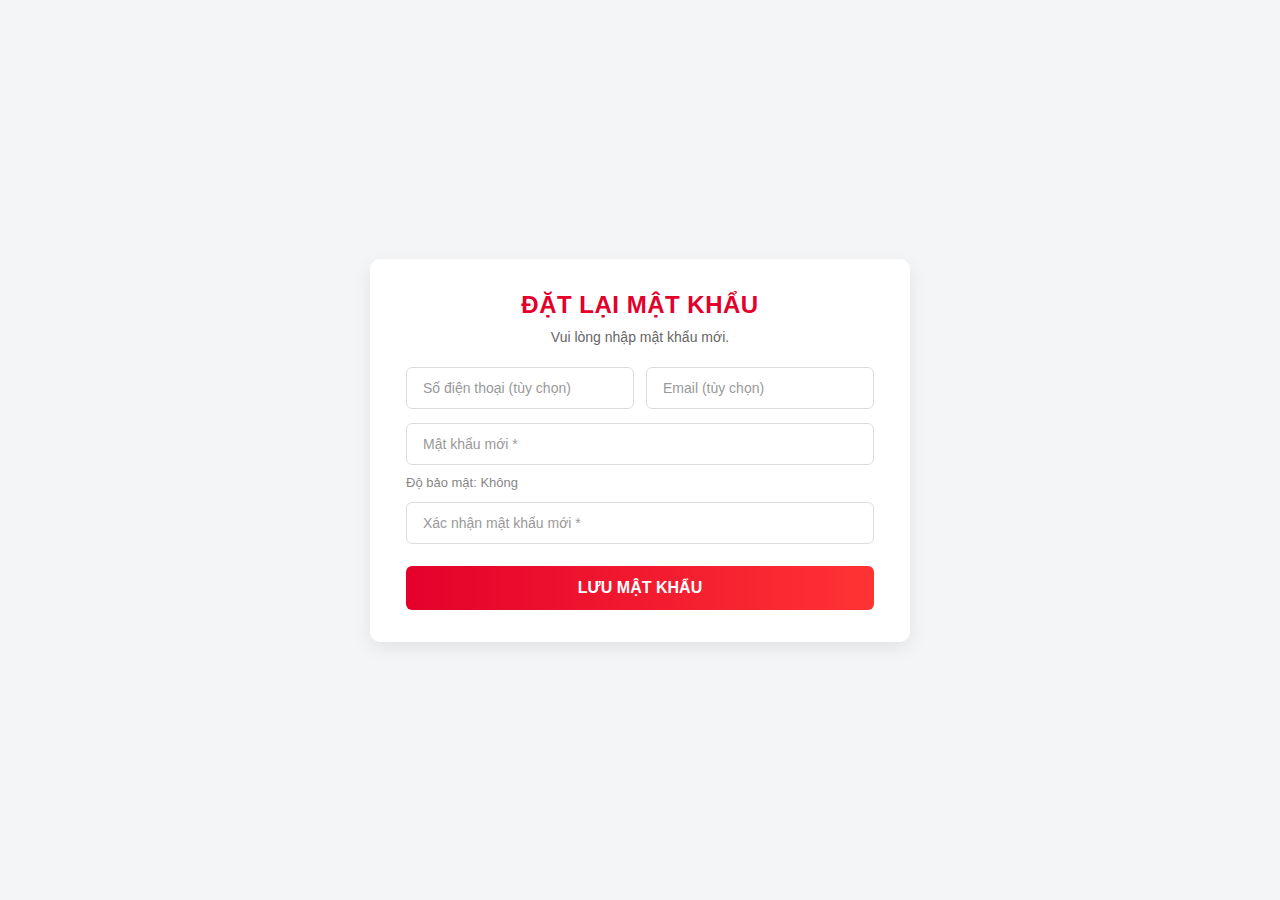
<file: pages/retrieve_password.html>
<!DOCTYPE html>
<html lang="en">

<head>
  <meta charset="UTF-8">
  <meta name="viewport" content="width=device-width, initial-scale=1.0">
  <link rel="stylesheet" href="/css/retrieve_password.css">
  <title>Lấy Lại Mật Khẩu</title>
</head>

<body>
  <div class="reset_container">
    <h1>ĐẶT LẠI MẬT KHẨU</h1>
    <p>Vui lòng nhập mật khẩu mới.</p>

    <div class="main_reset">
      <form action="#" method="post">
        <div class="content_begin_reset">
          <div class="sdt_mail">
            <input type="text" id="sdt" placeholder="Số điện thoại (tùy chọn)">
            <input type="email" id="email" placeholder="Email (tùy chọn)">
          </div>

          <div>
            <input type="password" id="pass" name="pass" placeholder="Mật khẩu mới *">
          </div>

          <p class="strength-text">Độ bảo mật: Không</p>

          <div>
            <input type="password" id="passwd" name="passwd" placeholder="Xác nhận mật khẩu mới *">
          </div>
        </div>

        <div class="content_end_reset">
          <button class="apply" type="submit">LƯU MẬT KHẨU</button>
        </div>
      </form>
    </div>
  </div>
  <script src="/js/retrieve_password.js"></script>
</body>
</html>
</file>
<file: css/menu-footer.css>
* {
    padding: 0;
    margin: 0;
    box-sizing: border-box;
}

body {
    font-family: 'Segoe UI', Tahoma, Geneva, Verdana, sans-serif;
    padding-top: 150px;
}

.top-bar {
    background: linear-gradient(to bottom, #FFD200 50%, #f4e797 100%);
    position: fixed;
    top: 0;
    right: 0;
    z-index: 1001;
    height: 40px;
    display: flex;
    justify-content: flex-end;
    align-items: center;
    padding-right: 30px;
    border-bottom-left-radius: 20px;
}

.auth-links {
    display: flex;
    align-items: center;
    gap: 15px;
}

.auth-links::before {
    content: "👤";
    font-size: 20px;
    margin: 0 5px 0 12px;
}

.auth-links a {
    color: #000;
    text-decoration: none;
    font-weight: bold;
    font-size: 16px;
    text-transform: uppercase;
    transition: all 0.3s ease;
}

.auth-links a:hover {
    text-decoration: underline;
}

.auth-separator {
    color: #000;
    font-weight: bold;
}

nav {
    background-color: #E31837;
    display: flex;
    align-items: stretch;
    max-height: 110px;
    position: fixed;
    top: 0;
    left: 0;
    right: 0;
    z-index: 1000;
    box-shadow: 0 2px 5px rgba(0, 0, 0, 0.1);
}

nav .logo {
    padding: 10px 30px;
    display: flex;
    align-items: center;
}

nav img {
    height: 160px;
    width: auto;
}

nav ul {
    display: flex;
    justify-content: flex-start;
    align-items: stretch;
    list-style: none;
    flex: 1;
}

nav ul li {
    position: relative;
    display: flex;
    align-items: flex-end;
}

nav ul li a {
    text-decoration: none;
    font-weight: bold;
    color: #FFFFFF;
    padding: 12px 18px;
    font-size: 17px;
    text-transform: uppercase;
    display: flex;
    align-items: center;
    letter-spacing: 0.3px;
    transition: all 0.3s ease;
}

nav ul li a:hover {
    background-color: #F4D2D6;
    color: #E31837;
    border-radius: 10px 10px 0 0;
}

.dropdown-menu {
    position: fixed;
    top: 110px;
    left: 50%;
    transform: translateX(-50%);
    background-color: #F4D2D6;
    display: none;
    max-height: 140px;
    width: 80%;
    padding: 0 40px 12px;
    box-shadow: 0 8px 16px rgba(0, 0, 0, 0.2);
    z-index: 999;
    border-radius: 0 0 30px 30px;
}

.dropdown-content {
    display: flex;
    flex-wrap: nowrap;
    align-items: center;
    justify-content: center;
    height: 100%;
    max-width: 1400px;
    margin: 0 auto;
}

.menu-item {
    flex: 0 0 auto;
    text-align: center;
}

.menu-item img:hover {
    transform: scale(1.05);
}

.menu-item a {
    display: flex;
    flex-direction: column;
    align-items: center;
    text-decoration: none;
    color: #000;
    padding: 5px 10px;
}

.menu-item img {
    width: 100px;
    height: 100px;
    object-fit: contain;
}

.menu-item span {
    font-size: 13px;
    font-weight: bold;
    color: #000;
    text-transform: uppercase;
    white-space: nowrap;
}

nav ul li:hover .dropdown-menu {
    display: block;
}

footer {
    background-color: #E31837;
    color: #FFFFFF;
    padding-top: 50px;
    width: 100%;
}

.footer-container {
    display: grid;
    grid-template-areas: "logo left center right";
    grid-template-columns: 1fr 5fr 4fr 4fr;
    gap: 10px;
}

.footer-logo img {
    height: 140px;
    width: auto;
    grid-area: logo;
}

.footer-left {
    grid-area: left;
    font-size: 16px;
    line-height: 1.1cm;
}

.footer-center {
    grid-area: center;
}

.footer-center ul {
    list-style: none;
}

.footer-center ul li a {
    text-decoration: none;
    color: #FFFFFF;
    line-height: 0.8cm;
}

footer ul li a:hover {
    text-decoration: underline;
}

.footer-right {
    grid-area: right;
    line-height: 1.1cm;
    padding-right: 50px;
}

.footer-right h4 {
    font-size: 25px;
    margin-bottom: 10px;
}

.footer-right > a {
    text-decoration: none;
    color: #FFFFFF;
    font-size: 15px;
    display: flex;
    align-items: center;
    gap: 12px;
    margin-bottom: 10px;
}

.footer-right a:hover {
    text-decoration: underline;
}

.footer-bottom {
    background-color: #D11633;
    text-align: center;
    padding: 20px;
    margin-top: 50px;
}

.app-links a img {
    width: 150px;
}

@media screen and (max-width: 1300px) {
    .dropdown-menu {
        width: 95%;
        height: auto;
    }
}
@media screen and (max-width: 1120px) {
 
}
@media screen and (max-width: 800px) {
    .footer-container {
        display: flex;
        flex-direction: column;
        gap: 10px;
        margin-left: 20px;
    }
    .footer-logo {
         display: flex;
         justify-content: center;
         
    }
    .footer-center {
        margin-top: 20px;
    }
    
    
}
</file>
<file: css/style.css>

</file>
<file: css/nav-footer.css>
* {
    padding: 0;
    margin: 0;
    box-sizing: border-box;
}

body {
    font-family: 'Segoe UI', Tahoma, Geneva, Verdana, sans-serif;
    padding-top: 150px;
}

.top-bar {
    background: linear-gradient(to bottom, #FFD200 50%, #f4e797 100%);
    position: fixed;
    top: 0;
    right: 0;
    z-index: 1001;
    height: 40px;
    display: flex;
    align-items: center;
    padding-right: 30px;
    border-bottom-left-radius: 20px;
}

.auth-links {
    display: flex;
    align-items: center;
    gap: 15px;
}

.auth-links::before {
    content: "👤";
    font-size: 20px;
    margin: 0 5px 0 12px;
}

.auth-links a {
    color: #000;
    text-decoration: none;
    font-weight: bold;
    font-size: 16px;
    text-transform: uppercase;
}

.auth-links a:hover {
    text-decoration: underline;
}

.auth-separator {
    font-weight: bold;
}

/*phần css của cái trạng thái đã đăng nhập*/
.user-info #welcomeText {
  padding: 4px 10px;
}
.user-info {
  display: flex;
  align-items: center;
  padding: 5px 10px;         
  gap: 12px;
  font-size: 16px;
  font-weight: 500;
}

#logoutBtn {
  background: linear-gradient(90deg, #e4002b, #ff3333);
  color: #fff;
  font-weight: 600;
  border: none;
  border-radius: 6px;
  padding: 7px 16px;
  font-size: 14px;
  cursor: pointer;
  transition: all 0.3s ease;
}
#logoutBtn:hover {
  transform: translateY(-1px);
  scale: 1.03;
}
/**/
nav {
    background-color: #E31837;
    display: flex;
    
    max-height: 110px;
    position: fixed;
    top: 0;
    left: 0;
    right: 0;
    z-index: 1000;
    box-shadow: 0 2px 5px rgba(0, 0, 0, 0.1);
}

nav .logo {
    padding: 10px 30px;
    display: flex;
    align-items: center;
}

nav img {
    height: 160px;
    width: auto;
}

nav ul {
    display: flex;
    list-style: none;
    flex: 1;
}

nav ul li {
    position: relative;
    display: flex;
    align-items: flex-end;
}

nav ul li a {
    text-decoration: none;
    font-weight: bold;
    color: #FFFFFF;
    padding: 12px 18px;
    font-size: 17px;
    text-transform: uppercase;
    display: flex;
    
    letter-spacing: 0.3px;
    transition: all 0.3s ease;
}

nav ul li a:hover {
    background-color: #F4D2D6;
    color: #E31837;
    border-radius: 10px 10px 0 0;
}

.dropdown-menu {
    position: fixed;
    top: 110px;
    left: 50%;
    transform: translateX(-50%);
    background-color: #F4D2D6;
    display: none;
    max-height: 140px;
    width: 80%;
    padding: 0 40px 12px;
    box-shadow: 0 8px 16px rgba(0, 0, 0, 0.2);
    z-index: 999;
    border-radius: 0 0 30px 30px;

}

.dropdown-content {
    display: flex;
    flex-wrap: nowrap;
    align-items: center;
    justify-content: center;
    height: 100%;
    max-width: 1400px;
    margin: 0 auto;
}

.menu-item {
    flex: 0 0 auto;
    text-align: center;
}

.menu-item img:hover {
    transform: scale(1.05);
}

.menu-item a {
    display: flex;
    flex-direction: column;
    align-items: center;
    text-decoration: none;
    color: #000;
    padding: 5px 10px;
}

.menu-item img {
    width: 100px;
    height: 100px;
    object-fit: contain;
}

.menu-item span {
    font-size: 13px;
    font-weight: bold;
    color: #000;
    text-transform: uppercase;
    white-space: nowrap;
}

nav ul li:hover .dropdown-menu {
    display: block;
}

footer {
    background-color: #E31837;
    color: #FFFFFF;
    padding-top: 50px;
    width: 100%;
}

.footer-container {
    display: grid;
    grid-template-areas: "logo left center right";
    grid-template-columns: 1fr 5fr 4fr 4fr;
    gap: 10px;
}

.footer-logo img {
    height: 140px;
    width: auto;
    grid-area: logo;
}

.footer-left {
    grid-area: left;
    font-size: 16px;
    line-height: 1.1cm;
}

.footer-center {
    grid-area: center;
}

.footer-center ul {
    list-style: none;
}

.footer-center ul li a {
    text-decoration: none;
    color: #FFFFFF;
    line-height: 0.8cm;
}

footer ul li a:hover {
    text-decoration: underline;
}

.footer-right {
    grid-area: right;
    line-height: 1.1cm;
    padding-right: 50px;
}

.footer-right h4 {
    font-size: 25px;
    margin-bottom: 10px;
}

.footer-right>a {
    text-decoration: none;
    color: #FFFFFF;
    font-size: 15px;
    display: flex;
    align-items: center;
    gap: 12px;
    margin-bottom: 10px;
}

.footer-right a:hover {
    text-decoration: underline;
}

.footer-bottom {
    background-color: #D11633;
    text-align: center;
    padding: 20px;
    margin-top: 50px;
}

.app-links a img {
    width: 150px;
}

@media screen and (max-width: 1300px) {
    .dropdown-menu {
        width: 95%;
        height: auto;
    }
}


@media (max-width: 1120px) {
  .top-bar{
    left: 0; right: 0; width: 100%;
    border-bottom-left-radius: 0;
    padding: 0 16px;
    justify-content: flex-end;
  }

  body { padding-top: 40px}

  #mainNav{
    position: static;
    top: auto; left: auto; right: auto;
    max-height: none; box-shadow: none;
    margin: 0; overflow: visible;
  }

  #mainNav .logo{ display:none; }

  #mainNav ul{
    display:flex; flex-direction:column; width:100%; padding:0;
  }
  #mainNav ul li{
    display:flex; flex-direction:column; width:100%;
    border-bottom: 1px solid rgba(255,255,255,.14);
  }
  #mainNav ul li a{
    display:block; width:100%;
    padding:14px 20px; font-size:16px;
    text-align:left; color:#fff;
    background: transparent; border-radius:0;
  }
  #mainNav ul li a:hover{ background: rgba(255,255,255,.12); }

  nav ul li:hover .dropdown-menu{ display:none !important; }     
  nav ul li .dropdown-menu{ display:none !important; }        
               

  /* Dropdown trong luồng, chỉ hiện khi "mở" (JS sẽ thêm class .open) */
  #mainNav .dropdown-menu{
    position: static;
    width:100%; transform:none;
    background:#F4D2D6; padding:8px 0;
    border-radius:0; box-shadow:none;
    max-height:none; z-index:auto;
  }
  #mainNav li.open > .dropdown-menu{ display:block !important; }

  #mainNav .dropdown-content{
    display:flex; flex-direction:column;
    align-items:center; gap:0; max-width:100%; margin:0;
  }
  #mainNav .dropdown-menu .menu-item img{ display:none; }
  #mainNav .dropdown-menu .menu-item{
    width:100%; border-bottom:1px dashed rgba(0,0,0,.08);
  }
  #mainNav .dropdown-menu .menu-item:last-child{ border-bottom:none; }
  #mainNav .dropdown-menu .menu-item a{
    display:flex; align-items:center; justify-content:center;
    padding:12px 20px; text-decoration:none; color:#000;
  }
  #mainNav .dropdown-menu .menu-item span{
    font-size:14px; font-weight:700; text-transform:uppercase;
    text-align:center; white-space:normal; color:#000;
  }

  .carousel{ margin-top: 0 !important; } 

   nav .dropdown-menu .menu-item.active-menu span {
    color: #E31837 !important;
  }
}


@media screen and (max-width: 800px) {
    .footer-container {
        display: flex;
        flex-direction: column;
        gap: 10px;
        margin-left: 20px;
    }

    .footer-logo {
        display: flex;
        justify-content: center;

    }

    .footer-center {
        margin-top: 20px;
    }
}
</file>
<file: css/cart-page.css>
.cart-page-container {
    width: 90%;
    max-width: 1200px;
    margin: 40px auto;
    padding: 20px;
    background: #fff;
    border-radius: 8px;
    box-shadow: 0 8px 30px rgba(0, 0, 0, 0.4);
}

.cart-page-container h1 {
    text-align: center;
    color: #E31837;
    margin-bottom: 30px;
}

.cart-layout {
    display: grid;
    grid-template-columns: 2fr 1.2fr; 
    gap: 30px;
}

.cart-items-list {
    border: 1px solid #eee;
    border-radius: 8px;
    align-self: flex-start;
}

.cart-item-header {
    display: grid;
    grid-template-columns: 3fr 1.5fr 1.5fr 0.5fr;
    padding: 12px 15px;
    background: #f9f9f9;
    font-weight: 600;
    border-bottom: 1px solid #eee;
    text-align: left;
}
.cart-item-header > div:last-child { text-align: center; }

.cart-item-row {
    display: grid;
    grid-template-columns: 3fr 1.5fr 1.5fr 0.5fr;
    padding: 15px;
    align-items: center;
    border-bottom: 1px solid #eee;
}
.cart-item-row:last-child { border-bottom: none; }

.cart-item-name { font-weight: 600; }
.cart-item-price, .cart-item-total { color: #E31837; }

.cart-item-qty {
    display: flex;
    align-items: center;
    gap: 8px;
}
.cart-item-qty button {
    width: 28px;
    height: 28px;
    border: 1px solid #ddd;
    background: #fff;
    border-radius: 50%; 
    cursor: pointer;
    font-weight: bold;
}
.cart-item-qty button:hover { background: #f4f4f4; }
.cart-item-qty span { min-width: 20px; text-align: center; }

.cart-item-remove {
    border: none;
    background: transparent;
    color: #999;
    cursor: pointer;
    font-size: 20px;
    font-weight: bold;
    text-align: center;
}
.cart-item-remove:hover { color: #E31837; }

.cart-total-summary {
    padding: 20px 15px;
    text-align: right;
    font-size: 1.2em;
    border-top: 2px solid #333;
}

.cart-checkout-form {
    background: #fdfdfd;
    border: 1px solid #eee;
    border-radius: 8px;
    padding: 20px;
    align-self: flex-start;
}

.cart-checkout-form h3 {
    border-bottom: 1px solid #eee;
    padding-bottom: 10px;
    margin-bottom: 15px;
}

.payment-options label {
    display: block;
    padding: 12px 15px;
    border: 1px solid #ddd;
    border-radius: 6px;
    margin-bottom: 10px;
    cursor: pointer;
}
.payment-options label:has(input:checked) {
    background: #fff8f8;
    border-color: #E31837;
}
.payment-options input { margin-right: 10px; }

#shipping-details-section { margin-top: 15px; }

#shipping-details-section input,
#shipping-details-section textarea {
    width: 100%;
    padding: 12px;
    border: 1px solid #ddd;
    border-radius: 6px;
    margin-bottom: 10px;
    box-sizing: border-box;
}

#checkout-action-btn {
    width: 100%;
    background: #E31837;
    color: #fff;
    border: none;
    border-radius: 6px;
    padding: 15px;
    font-size: 1.1em;
    font-weight: 600;
    cursor: pointer;
    margin-top: 10px;
}
#checkout-action-btn:hover { background: #c0001f; }

#cart-items-body:empty::after {
    content: "Giỏ hàng của bạn đang trống. Hãy chọn món nhé!";
    display: block;
    text-align: center;
    padding: 50px 20px;
    color: #888;
    font-size: 1.1em;
}

.modal-overlay {
    position: fixed;
    inset: 0;
    background: rgba(0, 0, 0, 0.6); 
    display: none; 
    justify-content: center;
    align-items: center;
    z-index: 10000;
}

.modal-content {
    background: #fff;
    padding: 30px;
    border-radius: 10px;
    width: 90%;
    max-width: 400px; 
    text-align: center;
    position: relative;
    box-shadow: 0 5px 20px rgba(0,0,0,0.2);
}

.modal-close-btn {
    position: absolute;
    top: 10px;
    right: 15px;
    background: none;
    border: none;
    font-size: 28px;
    cursor: pointer;
    color: #888;
}
.modal-close-btn:hover { color: #000; }

.qr-image-large {
    width: 100%;
    max-width: 300px; 
    height: auto;
    margin: 15px auto;
    border: 1px solid #eee;
}

.qr-confirm-paid-btn {
    width: 100%;
    background: #28a745; 
    color: #fff;
    border: none;
    border-radius: 6px;
    padding: 15px;
    font-size: 1.1em;
    font-weight: 600;
    cursor: pointer;
    margin-top: 10px;
}
.qr-confirm-paid-btn:hover { background: #218838; }


@media (max-width: 900px) {
    .cart-layout { grid-template-columns: 1fr; }
}

@media (max-width: 600px) {
    .cart-item-header { display: none; }
    .cart-item-row {
        grid-template-columns: 2fr 1fr;
        gap: 10px;
        padding: 10px;
    }
    .cart-item-row > div:nth-child(1) { grid-area: 1 / 1 / 2 / 3; }
    .cart-item-row > div:nth-child(2) { grid-area: 2 / 1 / 3 / 2; }
    .cart-item-row > div:nth-child(3) { grid-area: 2 / 2 / 3 / 3; }
    .cart-item-row > div:nth-child(4) { grid-area: 1 / 3 / 3 / 4; align-self: center; }
}
</file>
<file: css/retrieve_password.css>
* { margin: 0; padding: 0; box-sizing: border-box; }

html, body { height: 100%; }

body{
  font-family: 'Segoe UI', Tahoma, Geneva, Verdana, sans-serif;
  background-color: #f3f5f7;
  color: #333;
  height: 100vh;
  display: flex;
  align-items: center;
  justify-content: center;
  padding: 20px;
  overflow: auto;
}


.reset_container{
  width: 100%;
  max-width: 540px;
  background: #fff;
  border-radius: 10px;
  overflow: hidden;
  box-shadow: 0 6px 18px rgba(0,0,0,.08);
  padding: 32px 36px;
}


.reset_container h1{
  text-align: center;
  color: #e4002b;
  font-size: 24px;
  font-weight: 600;
  letter-spacing: .5px;
  margin-bottom: 10px;
}

.reset_container > p{
  text-align: center;
  color: #666;
  font-size: 14px;
  margin-bottom: 22px;
}


.main_reset form{ width: 100%; }

.content_begin_reset{
  display: flex;
  flex-direction: column;
  gap: 14px;
  margin-bottom: 14px;
}

.sdt_mail{
  display: grid;
  grid-template-columns: 1fr 1fr;
  gap: 12px;
}

.reset_container input[type="text"],
.reset_container input[type="email"],
.reset_container input[type="password"]{
  width: 100%;
  padding: 12px 16px;
  border-radius: 6px;
  border: 1px solid #ddd;
  outline: none;
  font-size: 14px;
  transition: all .2s ease;
  background: #fff;
  color: #333;
}

.reset_container input::placeholder{ color: #999; }

.reset_container input:focus{
  border-color: #e4002b;
  box-shadow: 0 0 0 3px rgba(228,0,43,.1);
}


.strength-text{
  font-size: 13px;
  color: #888;
  margin-top: -4px;
  margin-bottom: -2px;
}


.strength-text.weak{ color: #db4437; }    
.strength-text.medium{ color: #f59e0b; }   
.strength-text.strong{ color: #10b981; }   


.content_end_reset{ margin-top: 10px; }

.apply{
  width: 100%;
  background: linear-gradient(90deg, #e4002b, #ff3333);
  color: #fff;
  border: none;
  border-radius: 6px;
  font-size: 16px;
  font-weight: 600;
  padding: 13px;
  cursor: pointer;
  transition: all .3s ease;
  margin-top: 8px;
}

.apply:hover{
  background: linear-gradient(90deg, #c0001f, #ff1a1a);
  transform: translateY(-2px);
  box-shadow: 0 4px 12px rgba(228,0,43,.3);
}

.input-error{
  border-color: #db4437 !important;
  box-shadow: 0 0 0 3px rgba(219,68,55,.12) !important;
}

.input-success{
  border-color: #10b981 !important;
  box-shadow: 0 0 0 3px rgba(16,185,129,.12) !important;
}



@media (max-width: 1020px){
  .reset_container{ max-width: 520px; padding: 28px 30px; }
  .reset_container h1{ font-size: 22px; }
}

@media (max-width: 880px){
  body{ padding: 16px; }
  .reset_container{
    max-width: 520px;
    box-shadow: none;
    padding: 22px 18px;
    border-radius: 10px;
  }

  .reset_container h1{
    font-size: 20px;
    margin-bottom: 8px;
  }

  .reset_container > p{ margin-bottom: 18px; }

  .sdt_mail{
    grid-template-columns: 1fr; 
    gap: 12px;
  }

  .apply{ padding: 12px; font-size: 15px; }
}
</file>
